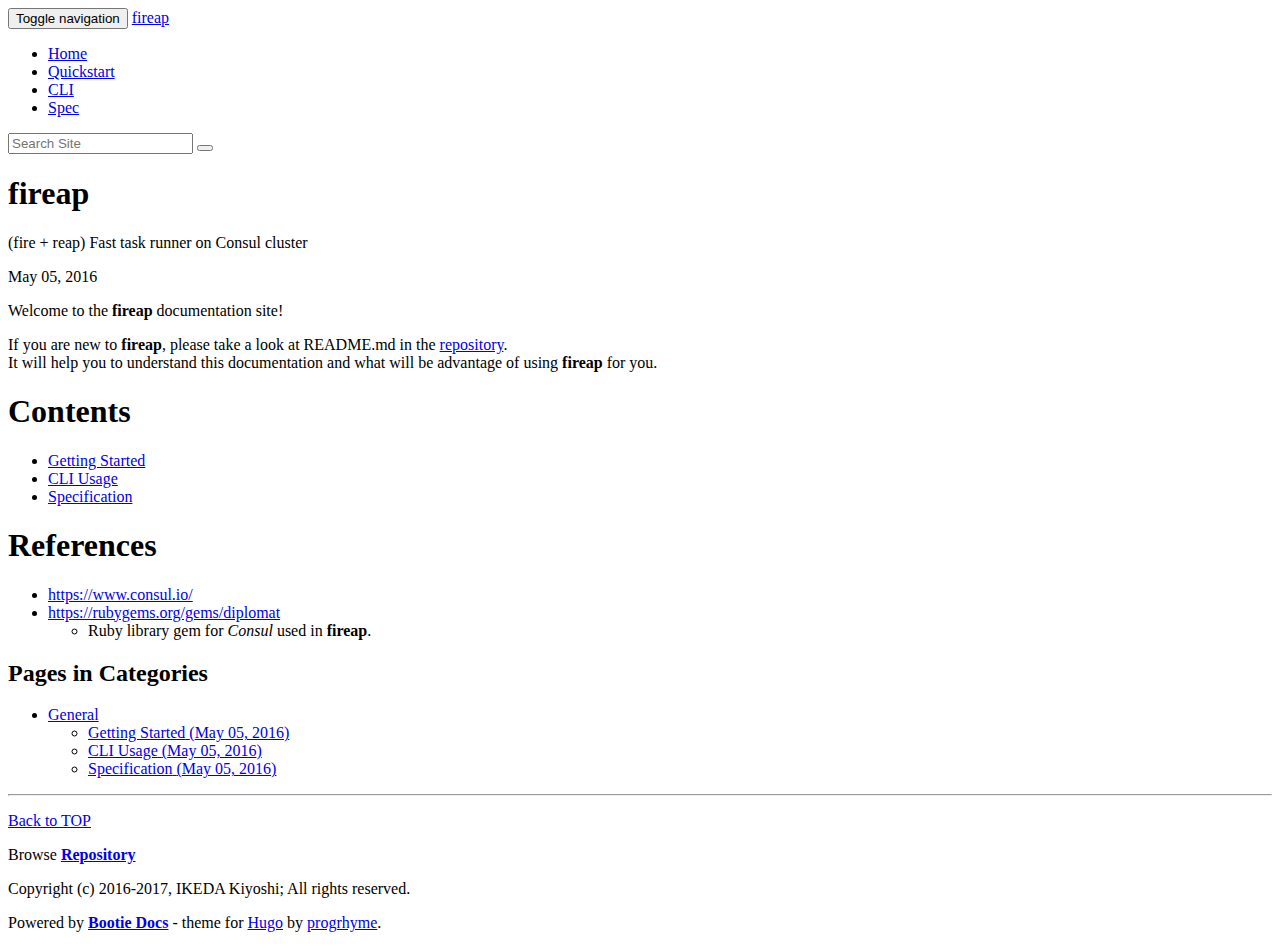
<file: index.html>
<!DOCTYPE html>

<html lang="en">
	<head>
	<meta name="generator" content="Hugo 0.54.0" />
		<meta charset="utf-8">
		<meta name="viewport" content="width=device-width, initial-scale=1">
		<link rel="alternate" href="/index.xml" type="application/rss+xml" title="fireap">
		<link rel="icon" href="https://progrhy.me/fireap-doc/favicon.ico">
		<title>fireap</title>
		
		<link rel="stylesheet" href="https://progrhy.me/fireap-doc/css/highlight/atelier-forest-dark.css">
		<link rel="stylesheet" href="https://progrhy.me/fireap-doc/css/bootstrap.min.css">
		<link rel="stylesheet" href="https://progrhy.me/fireap-doc/css/bootstrap-theme.min.css">
		<link rel="stylesheet" href="https://progrhy.me/fireap-doc/css/theme.css">
		<link rel="stylesheet" href="https://progrhy.me/fireap-doc/css/bootie-docs.css">
		<link rel="stylesheet" href="https://progrhy.me/fireap-doc/css/site.css">
	</head>

<body role="document">

	
	<nav class="navbar navbar-inverse navbar-fixed-top">
		<div class="container">
			<div class="navbar-header">
				<button type="button" class="navbar-toggle collapsed" data-toggle="collapse" data-target="#navbar" aria-expanded="false" aria-controls="navbar">
					<span class="sr-only">Toggle navigation</span>
					<span class="icon-bar"></span>
					<span class="icon-bar"></span>
					<span class="icon-bar"></span>
				</button>
				<a class="navbar-brand" href="https://progrhy.me/fireap-doc/">fireap</a>
			</div>
			<div id="navbar" class="navbar-collapse collapse">
				<ul class="nav navbar-nav">
					<li class="active"><a href="https://progrhy.me/fireap-doc/">Home</a></li>
			
			
				
					<li ><a href="/fireap-doc/getting-started/">Quickstart</a></li>
				
					<li ><a href="/fireap-doc/cli-usage/">CLI</a></li>
				
					<li ><a href="/fireap-doc/specification/">Spec</a></li>
				
			
				
				</ul>
				
				<form class="navbar-form navbar-left" role="search" action="https://www.google.co.jp/search" method="get">
					<div class="input-group doc-search-form">
						<input type="hidden" name="as_sitesearch" value="progrhyme.github.io/fireap-doc">
						<input type="text" name="as_q" class="search-query doc-search-input-text" placeholder="Search Site">
						<span class="input-group-addon input-group-btn doc-search-input-btn">
							<button class="btn" type="submit"><span class="glyphicon glyphicon-search"></span></button>
						</span>
					</div>
				</form>
				
			</div>
		</div>
	</nav>

<div class="container">


<main role="main">

<div class="row">
	
	<div class="jumbotron">
		<h1>fireap</h1>
		<p>(fire &#43; reap) Fast task runner on Consul cluster</p>
	</div>
</div>


	<div class="row doc-main">
		<p class="doc-entry-meta"><time datetime="2016-05-05">May 05, 2016</time></p>
		

<p>Welcome to the <strong>fireap</strong> documentation site!</p>

<p>If you are new to <strong>fireap</strong>, please take a look at README.md in the <a href="https://github.com/progrhyme/fireap/">repository</a>.<br />
It will help you to understand this documentation and what will be advantage
of using <strong>fireap</strong> for you.</p>

<h1 id="contents">Contents</h1>

<ul>
<li><a href="getting-started">Getting Started</a></li>
<li><a href="cli-usage">CLI Usage</a></li>
<li><a href="specification">Specification</a></li>
</ul>

<h1 id="references">References</h1>

<ul>
<li><a href="https://www.consul.io/">https://www.consul.io/</a></li>
<li><a href="https://rubygems.org/gems/diplomat">https://rubygems.org/gems/diplomat</a>

<ul>
<li>Ruby library gem for <em>Consul</em> used in <strong>fireap</strong>.</li>
</ul></li>
</ul>

	</div>


<div class="row doc-category">
	<h2>Pages in Categories</h2>
	<div>
		<ul class="doc-list-category">
		
			<li>
				<a href="https://progrhy.me/fireap-doc/categories/general">
					<span class="doc-list-category">General</span>
				</a>
				<ul>
					<li><a href="/fireap-doc/getting-started/">
						<span>Getting Started</span>
						<span class="doc-entry-meta">(<time datetime="2016-05-05">May 05, 2016</time>)
					</span>
				</a></li>
				
					<li><a href="/fireap-doc/cli-usage/">
						<span>CLI Usage</span>
						<span class="doc-entry-meta">(<time datetime="2016-05-05">May 05, 2016</time>)
					</span>
				</a></li>
				
					<li><a href="/fireap-doc/specification/">
						<span>Specification</span>
						<span class="doc-entry-meta">(<time datetime="2016-05-05">May 05, 2016</time>)
					</span>
				</a></li>
				
				</ul>
			</li>
		
		</ul>
	</div>
</div>




</main>


<hr />

<div class="row">
	<div class="col-sm-8">
		<p class="doc-footer-em"><a href="#" onclick="resetSidebarPos()">Back to TOP</a></p>
	</div>
</div>

</div> 

<footer class="doc-footer">
	<p class="doc-footer-em">Browse <strong><a href="https://github.com/progrhyme/fireap/">Repository</a></strong></p>
	<p>Copyright (c) 2016-2017, IKEDA Kiyoshi; All rights reserved.</p>
	<p>Powered by <strong><a href="https://github.com/progrhyme/hugo-theme-bootie-docs">Bootie Docs</a></strong> - theme for <a href="http://gohugo.io/">Hugo</a> by <a href="https://github.com/progrhyme/">progrhyme</a>.</p>
</footer>



<script src="https://progrhy.me/fireap-doc/js/jquery.min.js"></script>
<script src="https://progrhy.me/fireap-doc/js/bootstrap.min.js"></script>

<script src="https://progrhy.me/fireap-doc/js/highlight.pack.js"></script>
<script>hljs.initHighlightingOnLoad();</script>
<script src="https://progrhy.me/fireap-doc/js/ie10-viewport-bug-workaround.js"></script>
<script src="https://progrhy.me/fireap-doc/js/bootie-docs.js"></script>

</body>
</html>
</file>
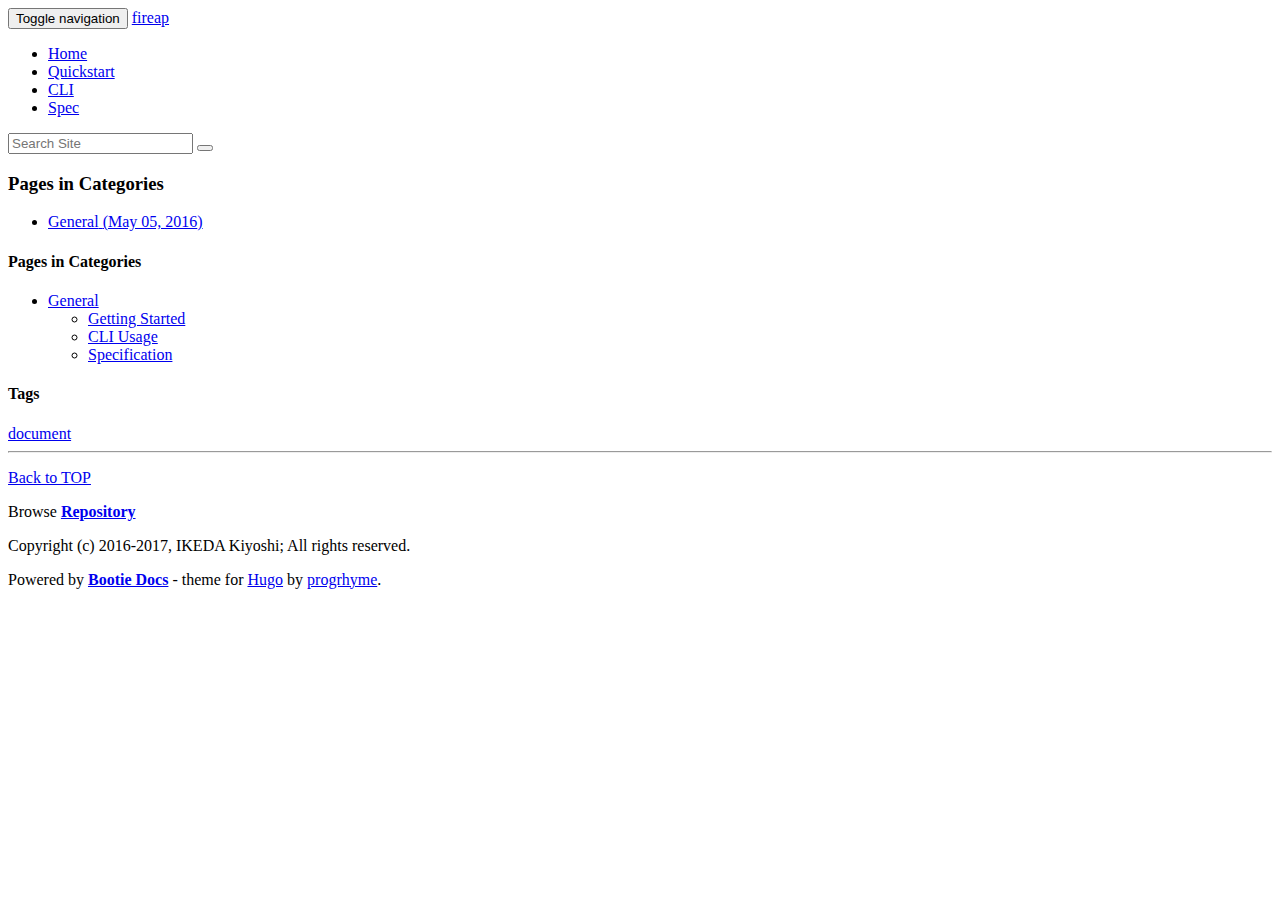
<file: categories/index.html>
<!DOCTYPE html>

<html lang="en">
	<head>
		<meta charset="utf-8">
		<meta name="viewport" content="width=device-width, initial-scale=1">
		<link rel="alternate" href="/index.xml" type="application/rss+xml" title="fireap">
		<link rel="icon" href="https://progrhy.me/fireap-doc/favicon.ico">
		<title>Categories - fireap</title>
		
		<link rel="stylesheet" href="https://progrhy.me/fireap-doc/css/highlight/atelier-forest-dark.css">
		<link rel="stylesheet" href="https://progrhy.me/fireap-doc/css/bootstrap.min.css">
		<link rel="stylesheet" href="https://progrhy.me/fireap-doc/css/bootstrap-theme.min.css">
		<link rel="stylesheet" href="https://progrhy.me/fireap-doc/css/theme.css">
		<link rel="stylesheet" href="https://progrhy.me/fireap-doc/css/bootie-docs.css">
		<link rel="stylesheet" href="https://progrhy.me/fireap-doc/css/site.css">
	</head>

<body role="document">

	
	<nav class="navbar navbar-inverse navbar-fixed-top">
		<div class="container">
			<div class="navbar-header">
				<button type="button" class="navbar-toggle collapsed" data-toggle="collapse" data-target="#navbar" aria-expanded="false" aria-controls="navbar">
					<span class="sr-only">Toggle navigation</span>
					<span class="icon-bar"></span>
					<span class="icon-bar"></span>
					<span class="icon-bar"></span>
				</button>
				<a class="navbar-brand" href="https://progrhy.me/fireap-doc/">fireap</a>
			</div>
			<div id="navbar" class="navbar-collapse collapse">
				<ul class="nav navbar-nav">
					<li ><a href="https://progrhy.me/fireap-doc/">Home</a></li>
			
			
				
					<li ><a href="/fireap-doc/getting-started/">Quickstart</a></li>
				
					<li ><a href="/fireap-doc/cli-usage/">CLI</a></li>
				
					<li ><a href="/fireap-doc/specification/">Spec</a></li>
				
			
				
				</ul>
				
				<form class="navbar-form navbar-left" role="search" action="https://www.google.co.jp/search" method="get">
					<div class="input-group doc-search-form">
						<input type="hidden" name="as_sitesearch" value="progrhyme.github.io/fireap-doc">
						<input type="text" name="as_q" class="search-query doc-search-input-text" placeholder="Search Site">
						<span class="input-group-addon input-group-btn doc-search-input-btn">
							<button class="btn" type="submit"><span class="glyphicon glyphicon-search"></span></button>
						</span>
					</div>
				</form>
				
			</div>
		</div>
	</nav>

<div class="container">


<div class="row">
	<div class="col-sm-8 doc-main">
		<main role="main">
			<div class="doc-list-header">
				<h3>Pages in Categories</h3>
			</div>
			<div class="doc-list-entry">
			<ul>
	
				<li><a class="doc-entry" href="/fireap-doc/categories/general/">
					<span class="doc-entry-title">General</span>
					<span class="doc-entry-meta in-list">
						(<time datetime="2016-05-05">May 05, 2016</time>)
					</span>
				</a></li>
	
			</ul>
			</div>
		</main>
	</div> 

	
<div class="col-sm-3 col-sm-offset-1 doc-sidebar">
	<div class="sidebar-module">
		<h4 class="sidebar-heading">Pages in Categories</h4>
		<ul class="sidebar-category-list">
		
			<li>
				<a href="https://progrhy.me/fireap-doc/categories/general">
					<span class="doc-list-category">General</span>
				</a>
				<ul>
					<li><a href="/fireap-doc/getting-started/">Getting Started</a></li>
				
					<li><a href="/fireap-doc/cli-usage/">CLI Usage</a></li>
				
					<li><a href="/fireap-doc/specification/">Specification</a></li>
				
				</ul>
			</li>
		
		</ul>
	</div>
	<div class="sidebar-module">
		<h4 class="sidebar-heading">Tags</h4>
		<div class="tag-box">
		
			<a class="tag-item" href="https://progrhy.me/fireap-doc/tags/document">document</a>
		
		</div>
	</div>
</div>

</div> 


<hr />

<div class="row">
	<div class="col-sm-8">
		<p class="doc-footer-em"><a href="#" onclick="resetSidebarPos()">Back to TOP</a></p>
	</div>
</div>

</div> 

<footer class="doc-footer">
	<p class="doc-footer-em">Browse <strong><a href="https://github.com/progrhyme/fireap/">Repository</a></strong></p>
	<p>Copyright (c) 2016-2017, IKEDA Kiyoshi; All rights reserved.</p>
	<p>Powered by <strong><a href="https://github.com/progrhyme/hugo-theme-bootie-docs">Bootie Docs</a></strong> - theme for <a href="http://gohugo.io/">Hugo</a> by <a href="https://github.com/progrhyme/">progrhyme</a>.</p>
</footer>



<script src="https://progrhy.me/fireap-doc/js/jquery.min.js"></script>
<script src="https://progrhy.me/fireap-doc/js/bootstrap.min.js"></script>

<script src="https://progrhy.me/fireap-doc/js/highlight.pack.js"></script>
<script>hljs.initHighlightingOnLoad();</script>
<script src="https://progrhy.me/fireap-doc/js/ie10-viewport-bug-workaround.js"></script>
<script src="https://progrhy.me/fireap-doc/js/bootie-docs.js"></script>

</body>
</html>
</file>
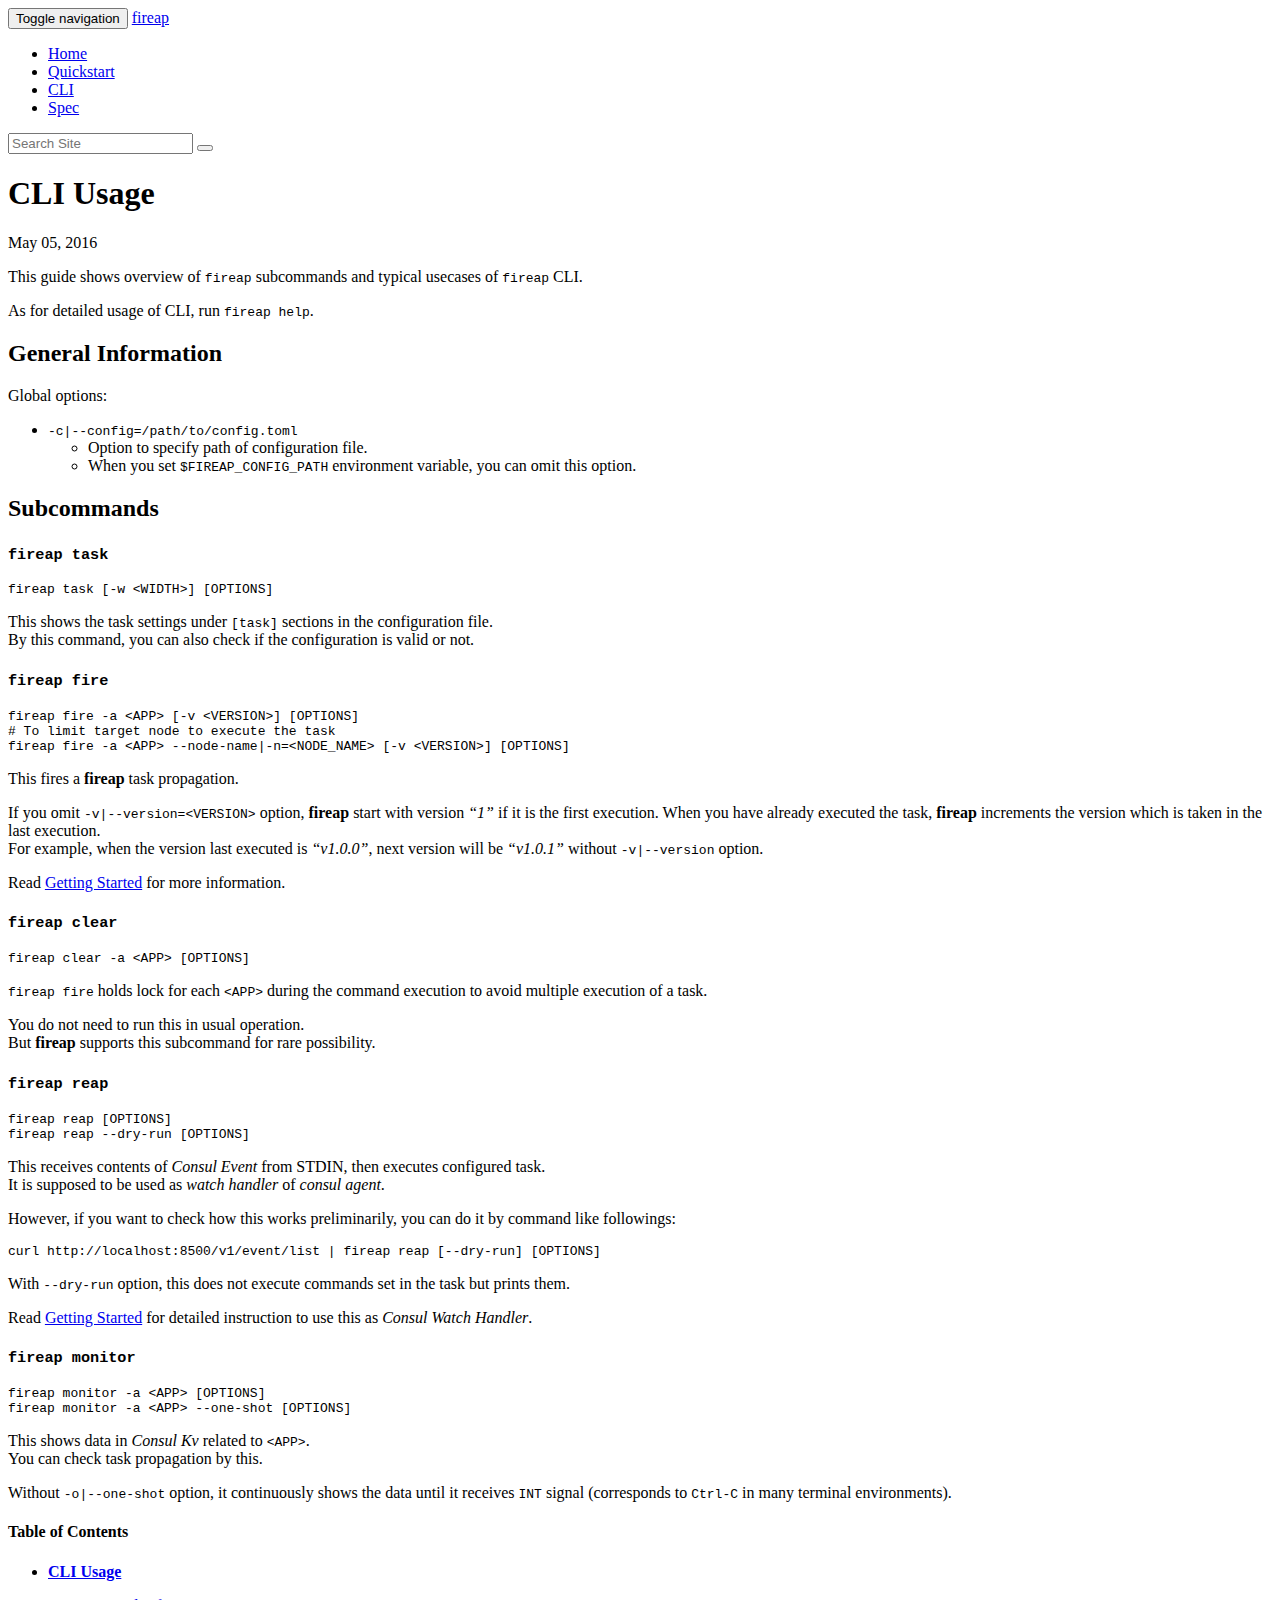
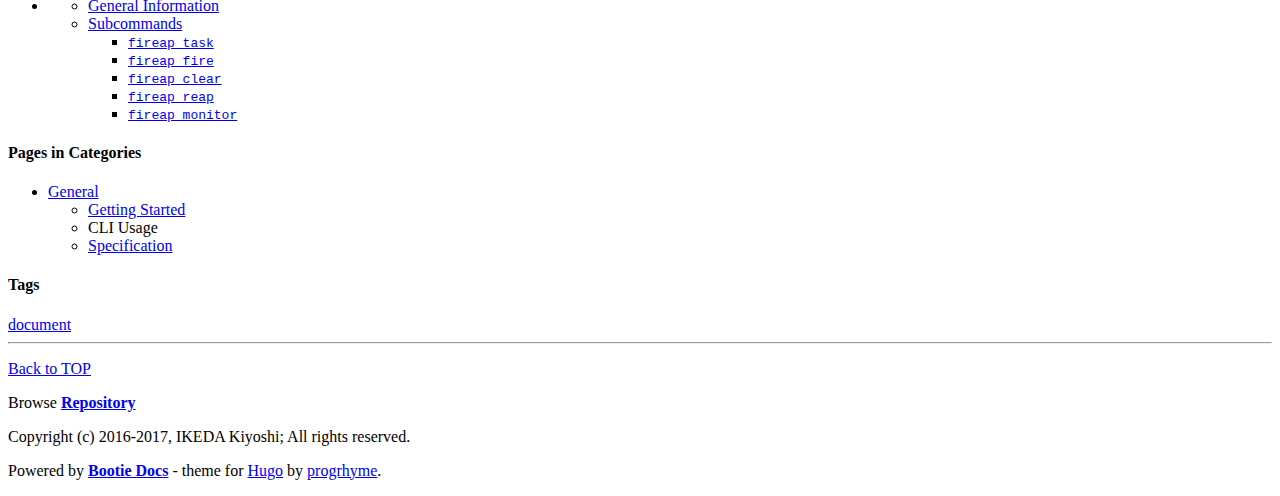
<file: cli-usage/index.html>
<!DOCTYPE html>

<html lang="en">
	<head>
		<meta charset="utf-8">
		<meta name="viewport" content="width=device-width, initial-scale=1">
		<link rel="alternate" href="/index.xml" type="application/rss+xml" title="fireap">
		<link rel="icon" href="https://progrhy.me/fireap-doc/favicon.ico">
		<title>CLI Usage - fireap</title>
		
		<link rel="stylesheet" href="https://progrhy.me/fireap-doc/css/highlight/atelier-forest-dark.css">
		<link rel="stylesheet" href="https://progrhy.me/fireap-doc/css/bootstrap.min.css">
		<link rel="stylesheet" href="https://progrhy.me/fireap-doc/css/bootstrap-theme.min.css">
		<link rel="stylesheet" href="https://progrhy.me/fireap-doc/css/theme.css">
		<link rel="stylesheet" href="https://progrhy.me/fireap-doc/css/bootie-docs.css">
		<link rel="stylesheet" href="https://progrhy.me/fireap-doc/css/site.css">
	</head>

<body role="document">

	
	<nav class="navbar navbar-inverse navbar-fixed-top">
		<div class="container">
			<div class="navbar-header">
				<button type="button" class="navbar-toggle collapsed" data-toggle="collapse" data-target="#navbar" aria-expanded="false" aria-controls="navbar">
					<span class="sr-only">Toggle navigation</span>
					<span class="icon-bar"></span>
					<span class="icon-bar"></span>
					<span class="icon-bar"></span>
				</button>
				<a class="navbar-brand" href="https://progrhy.me/fireap-doc/">fireap</a>
			</div>
			<div id="navbar" class="navbar-collapse collapse">
				<ul class="nav navbar-nav">
					<li ><a href="https://progrhy.me/fireap-doc/">Home</a></li>
			
			
				
					<li ><a href="/fireap-doc/getting-started/">Quickstart</a></li>
				
					<li class="active"><a href="/fireap-doc/cli-usage/">CLI</a></li>
				
					<li ><a href="/fireap-doc/specification/">Spec</a></li>
				
			
				
				</ul>
				
				<form class="navbar-form navbar-left" role="search" action="https://www.google.co.jp/search" method="get">
					<div class="input-group doc-search-form">
						<input type="hidden" name="as_sitesearch" value="progrhyme.github.io/fireap-doc">
						<input type="text" name="as_q" class="search-query doc-search-input-text" placeholder="Search Site">
						<span class="input-group-addon input-group-btn doc-search-input-btn">
							<button class="btn" type="submit"><span class="glyphicon glyphicon-search"></span></button>
						</span>
					</div>
				</form>
				
			</div>
		</div>
	</nav>

<div class="container">


<div class="row">
	<div class="col-sm-8 doc-main">
		<main role="main">
			<article>
				<a id="title"></a>
				<h1 class="doc-entry-title">CLI Usage</h1>
				<div class="doc-entry-meta">
					<span><time datetime="2016-05-05">May 05, 2016</time></span>
				</div>
				<section>
					

<p>This guide shows overview of <code>fireap</code> subcommands and typical usecases of
<code>fireap</code> CLI.</p>

<p>As for detailed usage of CLI, run <code>fireap help</code>.</p>

<h2 id="general-information">General Information</h2>

<p>Global options:</p>

<ul>
<li><code>-c|--config=/path/to/config.toml</code>

<ul>
<li>Option to specify path of configuration file.</li>
<li>When you set <code>$FIREAP_CONFIG_PATH</code> environment variable, you can omit this
option.</li>
</ul></li>
</ul>

<h2 id="subcommands">Subcommands</h2>

<h3 id="fireap-task"><code>fireap task</code></h3>

<pre><code class="language-bash">fireap task [-w &lt;WIDTH&gt;] [OPTIONS]
</code></pre>

<p>This shows the task settings under <code>[task]</code> sections in the configuration file.<br />
By this command, you can also check if the configuration is valid or not.</p>

<h3 id="fireap-fire"><code>fireap fire</code></h3>

<pre><code class="language-bash">fireap fire -a &lt;APP&gt; [-v &lt;VERSION&gt;] [OPTIONS]
# To limit target node to execute the task
fireap fire -a &lt;APP&gt; --node-name|-n=&lt;NODE_NAME&gt; [-v &lt;VERSION&gt;] [OPTIONS]
</code></pre>

<p>This fires a <strong>fireap</strong> task propagation.</p>

<p>If you omit <code>-v|--version=&lt;VERSION&gt;</code> option, <strong>fireap</strong> start with version <em>&ldquo;1&rdquo;</em>
if it is the first execution.
When you have already executed the task, <strong>fireap</strong> increments the version
which is taken in the last execution.<br />
For example, when the version last executed is <em>&ldquo;v1.0.0&rdquo;</em>, next version will be
<em>&ldquo;v1.0.1&rdquo;</em> without <code>-v|--version</code> option.</p>

<p>Read <a href="../getting-started">Getting Started</a> for more information.</p>

<h3 id="fireap-clear"><code>fireap clear</code></h3>

<pre><code class="language-bash">fireap clear -a &lt;APP&gt; [OPTIONS]
</code></pre>

<p><code>fireap fire</code> holds lock for each <code>&lt;APP&gt;</code> during the command execution to avoid
multiple execution of a task.</p>

<p>You do not need to run this in usual operation.<br />
But <strong>fireap</strong> supports this subcommand for rare possibility.</p>

<h3 id="fireap-reap"><code>fireap reap</code></h3>

<pre><code class="language-bash">fireap reap [OPTIONS]
fireap reap --dry-run [OPTIONS]
</code></pre>

<p>This receives contents of <em>Consul Event</em> from STDIN, then executes configured
task.<br />
It is supposed to be used as <em>watch handler</em> of <em>consul agent</em>.</p>

<p>However, if you want to check how this works preliminarily, you can do it by
command like followings:</p>

<pre><code class="language-bash">curl http://localhost:8500/v1/event/list | fireap reap [--dry-run] [OPTIONS]
</code></pre>

<p>With <code>--dry-run</code> option, this does not execute commands set in the task but
prints them.</p>

<p>Read <a href="../getting-started">Getting Started</a> for detailed instruction to use this
as <em>Consul Watch Handler</em>.</p>

<h3 id="fireap-monitor"><code>fireap monitor</code></h3>

<pre><code class="language-bash">fireap monitor -a &lt;APP&gt; [OPTIONS]
fireap monitor -a &lt;APP&gt; --one-shot [OPTIONS]
</code></pre>

<p>This shows data in <em>Consul Kv</em> related to <code>&lt;APP&gt;</code>.<br />
You can check task propagation by this.</p>

<p>Without <code>-o|--one-shot</code> option, it continuously shows the data until it
receives <code>INT</code> signal (corresponds to <code>Ctrl-C</code> in many terminal
environments).</p>

				</section>
			</article>
		</main>
	</div> 

	

<div class="col-sm-3 col-sm-offset-1 doc-sidebar">
	<div id="sidebar">
	<div class="sidebar-module">
		<div class="sidebar-toc">
			<h4 class="sidebar-heading">Table of Contents</h4>
			<ul>
				<li><strong><a href="#title">CLI Usage</a></strong></li>
			</ul>
			<nav id="TableOfContents">
<ul>
<li>
<ul>
<li><a href="#general-information">General Information</a></li>
<li><a href="#subcommands">Subcommands</a>
<ul>
<li><a href="#fireap-task"><code>fireap task</code></a></li>
<li><a href="#fireap-fire"><code>fireap fire</code></a></li>
<li><a href="#fireap-clear"><code>fireap clear</code></a></li>
<li><a href="#fireap-reap"><code>fireap reap</code></a></li>
<li><a href="#fireap-monitor"><code>fireap monitor</code></a></li>
</ul></li>
</ul></li>
</ul>
</nav>
		</div>
	</div>
	<div class="sidebar-module">
		<h4 class="sidebar-heading">Pages in Categories</h4>
		<ul class="sidebar-category-list">
		
			<li>
				<a href="https://progrhy.me/fireap-doc/categories/general">
					<span class="doc-list-category">General</span>
				</a>
				<ul>
					<li><a href="/fireap-doc/getting-started/">Getting Started</a>
					</li>
				
					<li>
						<span class="active">CLI Usage</span>
						</li>
				
					<li><a href="/fireap-doc/specification/">Specification</a>
					</li>
				
				</ul>
			</li>
		
		</ul>
	</div>
	<div class="sidebar-module">
		<h4 class="sidebar-heading">Tags</h4>
		<div class="tag-box">
		
			<a class="tag-item" href="https://progrhy.me/fireap-doc/tags/document">document</a>
		
		</div>
	</div>
	</div>
</div>

</div> 


<hr />

<div class="row">
	<div class="col-sm-8">
		<p class="doc-footer-em"><a href="#" onclick="resetSidebarPos()">Back to TOP</a></p>
	</div>
</div>

</div> 

<footer class="doc-footer">
	<p class="doc-footer-em">Browse <strong><a href="https://github.com/progrhyme/fireap/">Repository</a></strong></p>
	<p>Copyright (c) 2016-2017, IKEDA Kiyoshi; All rights reserved.</p>
	<p>Powered by <strong><a href="https://github.com/progrhyme/hugo-theme-bootie-docs">Bootie Docs</a></strong> - theme for <a href="http://gohugo.io/">Hugo</a> by <a href="https://github.com/progrhyme/">progrhyme</a>.</p>
</footer>



<script src="https://progrhy.me/fireap-doc/js/jquery.min.js"></script>
<script src="https://progrhy.me/fireap-doc/js/bootstrap.min.js"></script>

<script src="https://progrhy.me/fireap-doc/js/highlight.pack.js"></script>
<script>hljs.initHighlightingOnLoad();</script>
<script src="https://progrhy.me/fireap-doc/js/ie10-viewport-bug-workaround.js"></script>
<script src="https://progrhy.me/fireap-doc/js/bootie-docs.js"></script>

</body>
</html>
</file>
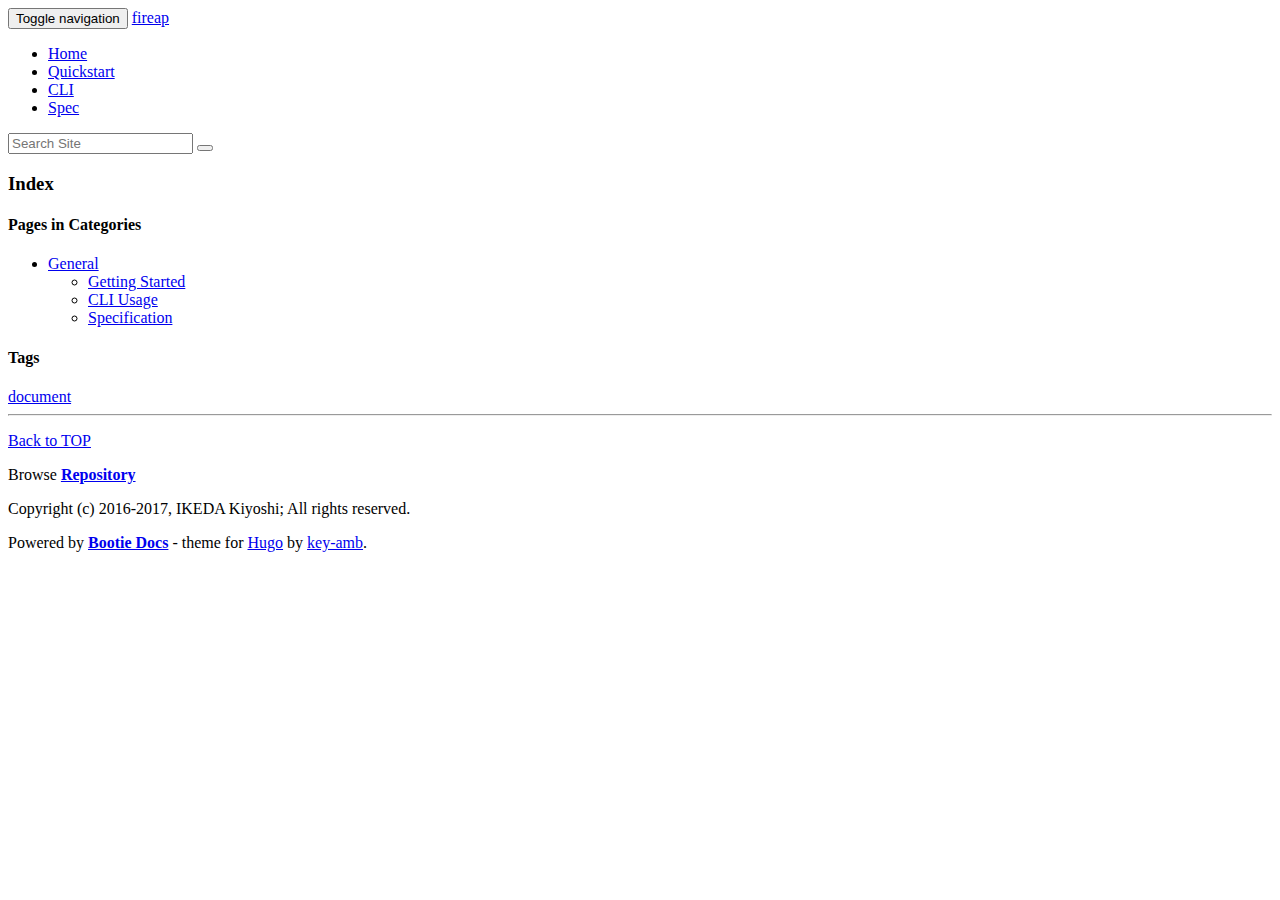
<file: index/index.html>
<!DOCTYPE html>

<html lang="en">
	<head>
		<meta charset="utf-8">
		<meta name="viewport" content="width=device-width, initial-scale=1">
		<link rel="alternate" href="/index.xml" type="application/rss+xml" title="fireap">
		<link rel="icon" href="https://progrhyme.github.io/fireap-doc/favicon.ico">
		<title>Indexes - fireap</title>
		
		<link rel="stylesheet" href="https://progrhyme.github.io/fireap-doc/css/highlight/atelier-forest-dark.css">
		<link rel="stylesheet" href="https://progrhyme.github.io/fireap-doc/css/bootstrap.min.css">
		<link rel="stylesheet" href="https://progrhyme.github.io/fireap-doc/css/bootstrap-theme.min.css">
		<link rel="stylesheet" href="https://progrhyme.github.io/fireap-doc/css/theme.css">
		<link rel="stylesheet" href="https://progrhyme.github.io/fireap-doc/css/bootie-docs.css">
		<link rel="stylesheet" href="https://progrhyme.github.io/fireap-doc/css/site.css">
	</head>

<body role="document">

	
	<nav class="navbar navbar-inverse navbar-fixed-top">
		<div class="container">
			<div class="navbar-header">
				<button type="button" class="navbar-toggle collapsed" data-toggle="collapse" data-target="#navbar" aria-expanded="false" aria-controls="navbar">
					<span class="sr-only">Toggle navigation</span>
					<span class="icon-bar"></span>
					<span class="icon-bar"></span>
					<span class="icon-bar"></span>
				</button>
				<a class="navbar-brand" href="https://progrhyme.github.io/fireap-doc/">fireap</a>
			</div>
			<div id="navbar" class="navbar-collapse collapse">
				<ul class="nav navbar-nav">
					<li ><a href="https://progrhyme.github.io/fireap-doc/">Home</a></li>
			
			
				
					<li ><a href="/fireap-doc/getting-started/">Quickstart</a></li>
				
					<li ><a href="/fireap-doc/cli-usage/">CLI</a></li>
				
					<li ><a href="/fireap-doc/specification/">Spec</a></li>
				
			
				
				</ul>
				
				<form class="navbar-form navbar-left" role="search" action="https://www.google.co.jp/search" method="get">
					<div class="input-group doc-search-form">
						<input type="hidden" name="as_sitesearch" value="progrhyme.github.io/fireap-doc">
						<input type="text" name="as_q" class="search-query doc-search-input-text" placeholder="Search Site">
						<span class="input-group-addon input-group-btn doc-search-input-btn">
							<button class="btn" type="submit"><span class="glyphicon glyphicon-search"></span></button>
						</span>
					</div>
				</form>
				
			</div>
		</div>
	</nav>

<div class="container">


<div class="row">
	<div class="col-sm-8 doc-main">
	<main role="main">
		<div class="doc-list-header">
			<h3>Index</h3>
		</div>

		<div class="doc-list-entry">
		<ul>
		
			
				
			
			
				
				
			
			
				
			
		
		</ul>
		</div>

	</main>
	</div> 

	
<div class="col-sm-3 col-sm-offset-1 doc-sidebar">
	<div class="sidebar-module">
		<h4 class="sidebar-heading">Pages in Categories</h4>
		<ul class="sidebar-category-list">
		
			<li>
				<a href="https://progrhyme.github.io/fireap-doc/categories/general">
					<span class="doc-list-category">General</span>
				</a>
				<ul>
					<li><a href="/fireap-doc/getting-started/">Getting Started</a></li>
				
					<li><a href="/fireap-doc/cli-usage/">CLI Usage</a></li>
				
					<li><a href="/fireap-doc/specification/">Specification</a></li>
				
				</ul>
			</li>
		
		</ul>
	</div>
	<div class="sidebar-module">
		<h4 class="sidebar-heading">Tags</h4>
		<div class="tag-box">
		
			<a class="tag-item" href="https://progrhyme.github.io/fireap-doc/tags/document">document</a>
		
		</div>
	</div>
</div>
</div> 


<hr />

<div class="row">
	<div class="col-sm-8">
		<p class="doc-footer-em"><a href="#" onclick="resetSidebarPos()">Back to TOP</a></p>
	</div>
</div>

</div> 

<footer class="doc-footer">
	<p class="doc-footer-em">Browse <strong><a href="https://github.com/progrhyme/fireap/">Repository</a></strong></p>
	<p>Copyright (c) 2016-2017, IKEDA Kiyoshi; All rights reserved.</p>
	<p>Powered by <strong><a href="https://github.com/key-amb/hugo-theme-bootie-docs">Bootie Docs</a></strong> - theme for <a href="http://gohugo.io/">Hugo</a> by <a href="https://github.com/key-amb/">key-amb</a>.</p>
</footer>



<script src="https://progrhyme.github.io/fireap-doc/js/jquery.min.js"></script>
<script src="https://progrhyme.github.io/fireap-doc/js/bootstrap.min.js"></script>

<script src="https://progrhyme.github.io/fireap-doc/js/highlight.pack.js"></script>
<script>hljs.initHighlightingOnLoad();</script>
<script src="https://progrhyme.github.io/fireap-doc/js/ie10-viewport-bug-workaround.js"></script>
<script src="https://progrhyme.github.io/fireap-doc/js/bootie-docs.js"></script>

</body>
</html>
</file>
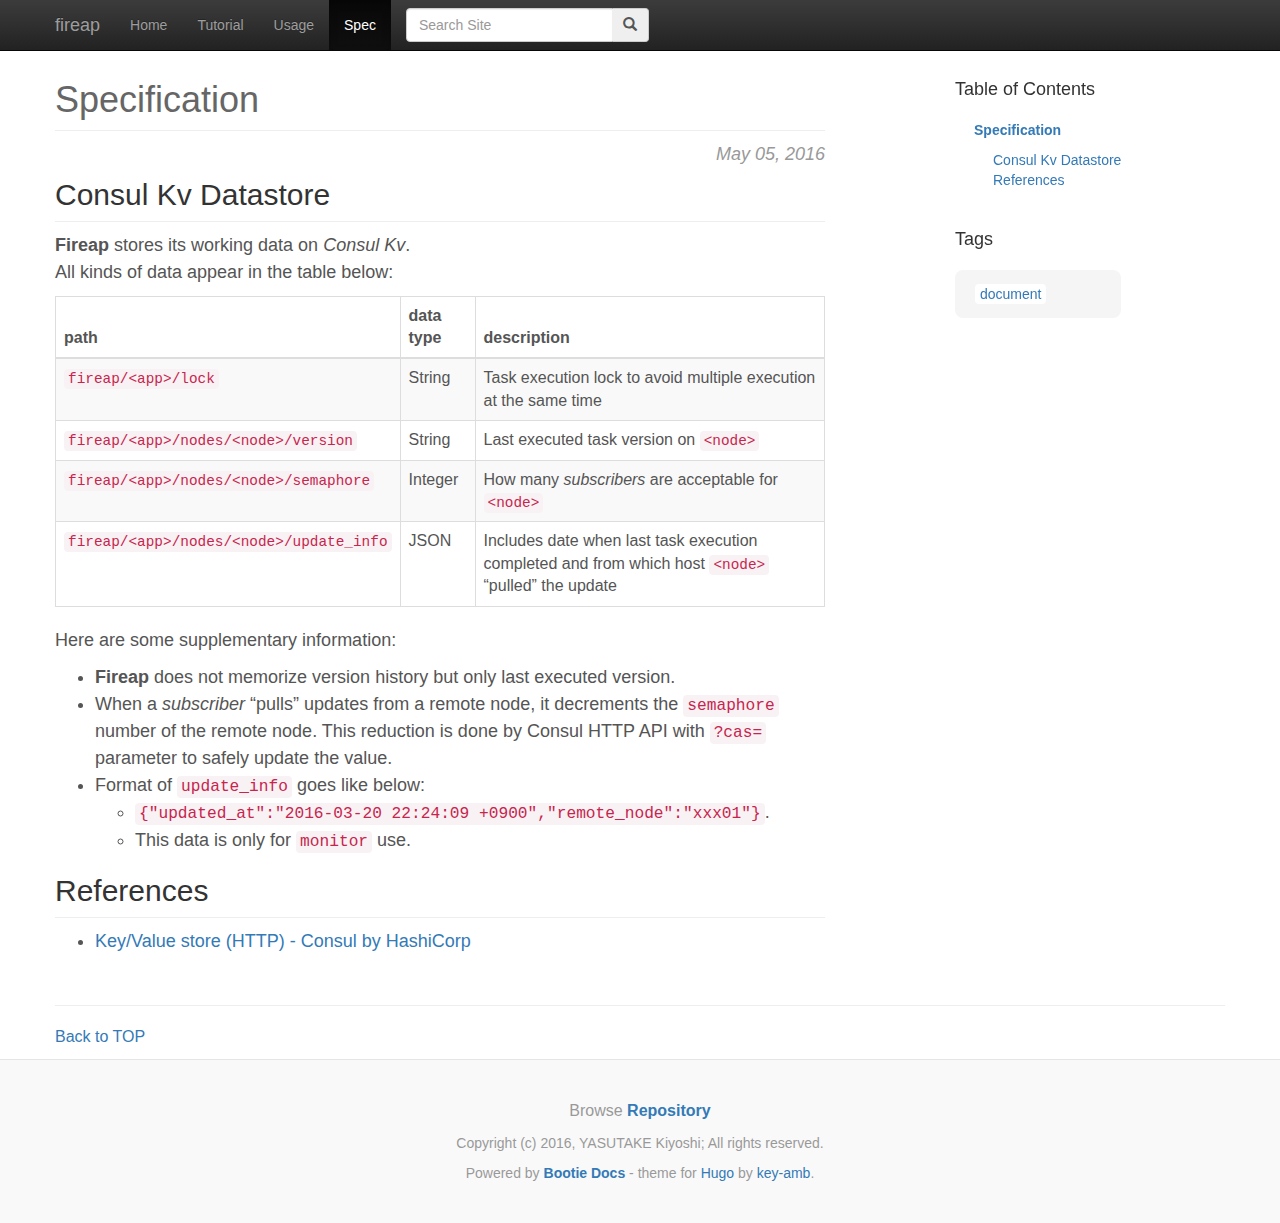
<file: spec/index.html>
<!DOCTYPE html>


<html lang="en">
	<head>
		<meta charset="utf-8">
		<meta name="viewport" content="width=device-width, initial-scale=1">
		<link rel="alternate" href="/index.xml" type="application/rss+xml" title="fireap">
		<link rel="icon" href="http://key-amb.github.io/fireap-doc/favicon.ico">
		<title>Specification - fireap</title>
		
		<link rel="stylesheet" href="http://key-amb.github.io/fireap-doc/css/highlight/atelier-forest-dark.css">
		<link rel="stylesheet" href="http://key-amb.github.io/fireap-doc/css/bootstrap.min.css">
		<link rel="stylesheet" href="http://key-amb.github.io/fireap-doc/css/bootstrap-theme.min.css">
		<link rel="stylesheet" href="http://key-amb.github.io/fireap-doc/css/theme.css">
		<link rel="stylesheet" href="http://key-amb.github.io/fireap-doc/css/bootie-docs.css">
	</head>

<body role="document">

	
	<nav class="navbar navbar-inverse navbar-fixed-top">
		<div class="container">
			<div class="navbar-header">
				<button type="button" class="navbar-toggle collapsed" data-toggle="collapse" data-target="#navbar" aria-expanded="false" aria-controls="navbar">
					<span class="sr-only">Toggle navigation</span>
					<span class="icon-bar"></span>
					<span class="icon-bar"></span>
					<span class="icon-bar"></span>
				</button>
				<a class="navbar-brand" href="http://key-amb.github.io/fireap-doc/">fireap</a>
			</div>
			<div id="navbar" class="navbar-collapse collapse">
				<ul class="nav navbar-nav">
					<li ><a href="http://key-amb.github.io/fireap-doc/">Home</a></li>
			
				
				
					
					<li ><a href="http://key-amb.github.io/fireap-doc/tutorial">Tutorial</a></li>
				
					
					<li ><a href="http://key-amb.github.io/fireap-doc/usage">Usage</a></li>
				
					
					<li class="active"><a href="http://key-amb.github.io/fireap-doc/spec">Spec</a></li>
				
			
				
				</ul>
				
				<form class="navbar-form navbar-left" role="search" action="https://www.google.co.jp/search" method="get">
					<div class="input-group doc-search-form">
						<input type="hidden" name="as_sitesearch" value="key-amb.github.io/fireap-doc">
						<input type="text" name="as_q" class="search-query doc-search-input-text" placeholder="Search Site">
						<span class="input-group-addon input-group-btn doc-search-input-btn">
							<button class="btn" type="submit"><span class="glyphicon glyphicon-search"></span></button>
						</span>
					</div>
				</form>
				
			</div>
		</div>
	</nav>

<div class="container">


<div class="row">
	<div class="col-sm-8 doc-main">
		<main role="main">
			<article>
				<a id="title"></a>
				<h1 class="doc-entry-title">Specification</h1>
				<div class="doc-entry-meta">
					<span><time datetime="2016-05-05">May 05, 2016</time></span>
				</div>
				<section>
					

<h2 id="consul-kv-datastore:958e7270f96f5407d7d980f500805b1b">Consul Kv Datastore</h2>

<p><strong>Fireap</strong> stores its working data on <em>Consul Kv</em>.<br />
All kinds of data appear in the table below:</p>

<table>
<thead>
<tr>
<th align="left">path</th>
<th>data type</th>
<th align="left">description</th>
</tr>
</thead>

<tbody>
<tr>
<td align="left"><code>fireap/&lt;app&gt;/lock</code></td>
<td>String</td>
<td align="left">Task execution lock to avoid multiple execution at the same time</td>
</tr>

<tr>
<td align="left"><code>fireap/&lt;app&gt;/nodes/&lt;node&gt;/version</code></td>
<td>String</td>
<td align="left">Last executed task version on <code>&lt;node&gt;</code></td>
</tr>

<tr>
<td align="left"><code>fireap/&lt;app&gt;/nodes/&lt;node&gt;/semaphore</code></td>
<td>Integer</td>
<td align="left">How many <em>subscribers</em> are acceptable for <code>&lt;node&gt;</code></td>
</tr>

<tr>
<td align="left"><code>fireap/&lt;app&gt;/nodes/&lt;node&gt;/update_info</code></td>
<td>JSON</td>
<td align="left">Includes date when last task execution completed and from which host <code>&lt;node&gt;</code> &ldquo;pulled&rdquo; the update</td>
</tr>
</tbody>
</table>

<p>Here are some supplementary information:</p>

<ul>
<li><strong>Fireap</strong> does not memorize version history but only last executed version.</li>
<li>When a <em>subscriber</em> &ldquo;pulls&rdquo; updates from a remote node, it decrements the
<code>semaphore</code> number of the remote node. This reduction is done by Consul HTTP API
with <code>?cas=</code> parameter to safely update the value.</li>
<li>Format of <code>update_info</code> goes like below:

<ul>
<li><code>{&quot;updated_at&quot;:&quot;2016-03-20 22:24:09 +0900&quot;,&quot;remote_node&quot;:&quot;xxx01&quot;}</code>.</li>
<li>This data is only for <code>monitor</code> use.</li>
</ul></li>
</ul>

<h2 id="references:958e7270f96f5407d7d980f500805b1b">References</h2>

<ul>
<li><a href="https://www.consul.io/docs/agent/http/kv.html">Key/Value store (HTTP) - Consul by HashiCorp</a></li>
</ul>

				</section>
			</article>
		</main>
	</div> 

	
<div class="col-sm-3 col-sm-offset-1 doc-sidebar">
	<div id="sidebar">
	<div class="sidebar-module">
		<div class="sidebar-toc">
			<h4>Table of Contents</h4>
			<ul>
				<li><strong><a href="#title">Specification</a></strong></li>
			</ul>
			<nav id="TableOfContents">
<ul>
<li>
<ul>
<li><a href="#consul-kv-datastore:958e7270f96f5407d7d980f500805b1b">Consul Kv Datastore</a></li>
<li><a href="#references:958e7270f96f5407d7d980f500805b1b">References</a></li>
</ul></li>
</ul>
</nav>
		</div>
	</div>
	<div class="sidebar-module">
		<h4>Tags</h4>
		<div class="tag-box">
		
			<a class="tag-item" href="http://key-amb.github.io/fireap-doc/tags/document">document</a>
		
		</div>
	</div>
	</div>
</div>

</div> 


<hr />

<div class="row">
	<div class="col-sm-8">
		<p class="doc-footer-em"><a href="#" onclick="resetSidebarPos()">Back to TOP</a></p>
	</div>
</div>

</div> 

<footer class="doc-footer">
	<p class="doc-footer-em">Browse <strong><a href="https://github.com/key-amb/fireap/">Repository</a></strong></p>
	<p>Copyright (c) 2016, YASUTAKE Kiyoshi; All rights reserved.</p>
	<p>Powered by <strong><a href="https://github.com/key-amb/hugo-theme-bootie-docs">Bootie Docs</a></strong> - theme for <a href="http://gohugo.io/">Hugo</a> by <a href="https://github.com/key-amb/">key-amb</a>.</p>
</footer>



<script src="http://key-amb.github.io/fireap-doc/js/jquery.min.js"></script>
<script src="http://key-amb.github.io/fireap-doc/js/bootstrap.min.js"></script>

<script src="http://key-amb.github.io/fireap-doc/js/highlight.pack.js"></script>
<script>hljs.initHighlightingOnLoad();</script>
<script src="http://key-amb.github.io/fireap-doc/js/ie10-viewport-bug-workaround.js"></script>
<script src="http://key-amb.github.io/fireap-doc/js/bootie-docs.js"></script>

</body>
</html>
</file>
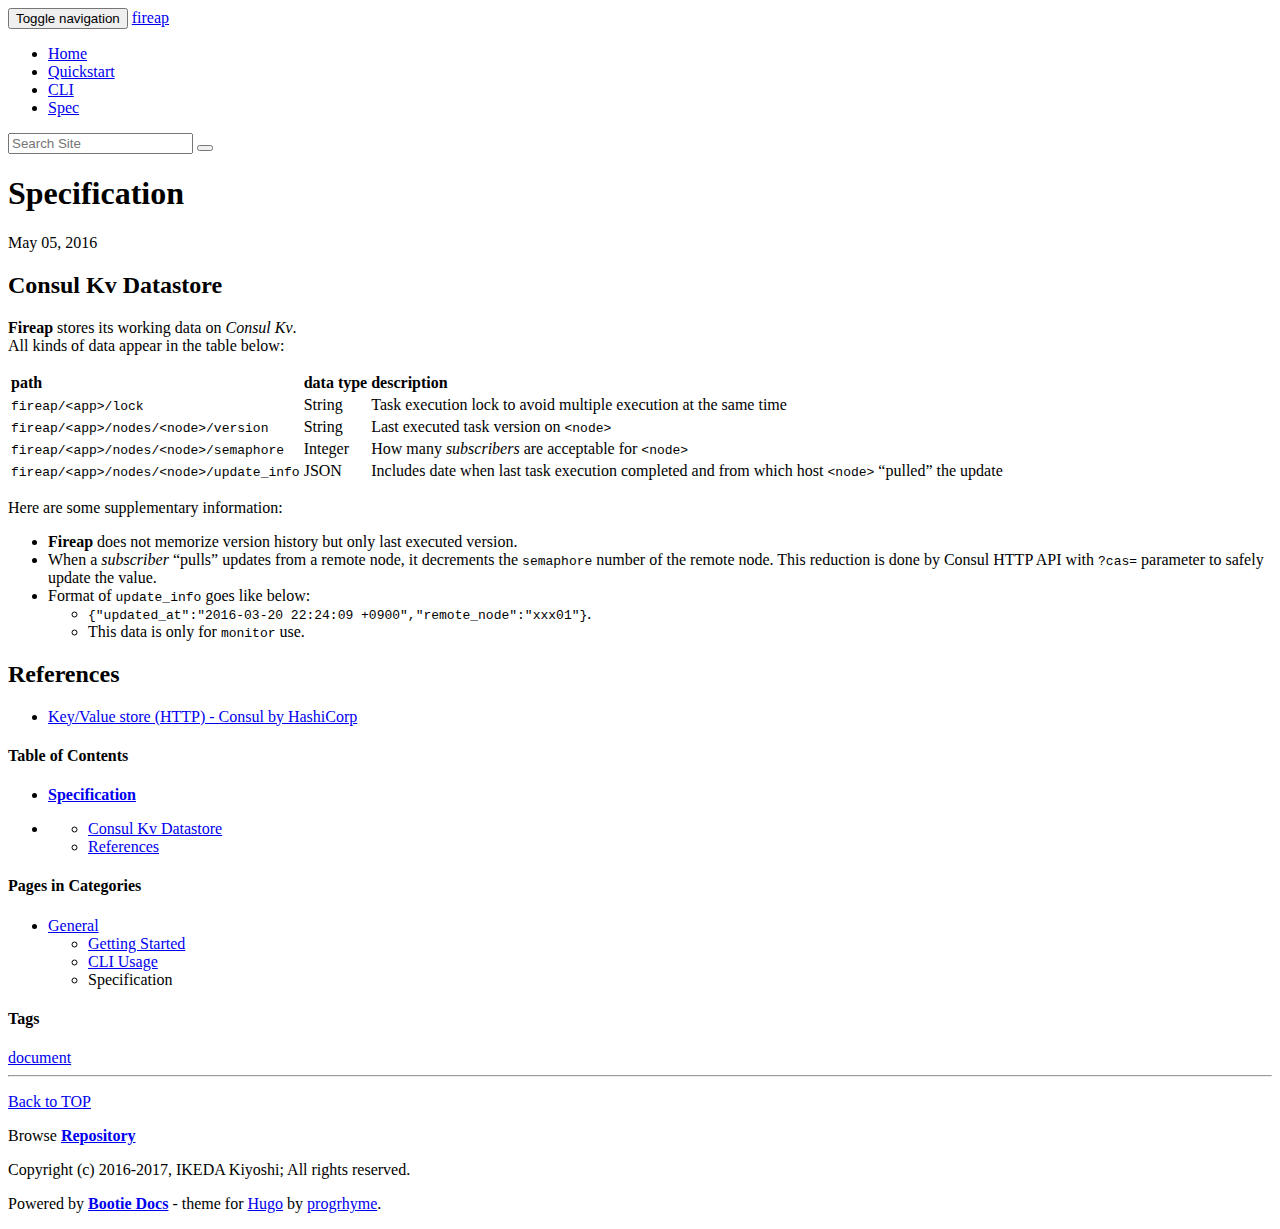
<file: specification/index.html>
<!DOCTYPE html>

<html lang="en">
	<head>
		<meta charset="utf-8">
		<meta name="viewport" content="width=device-width, initial-scale=1">
		<link rel="alternate" href="/index.xml" type="application/rss+xml" title="fireap">
		<link rel="icon" href="https://progrhy.me/fireap-doc/favicon.ico">
		<title>Specification - fireap</title>
		
		<link rel="stylesheet" href="https://progrhy.me/fireap-doc/css/highlight/atelier-forest-dark.css">
		<link rel="stylesheet" href="https://progrhy.me/fireap-doc/css/bootstrap.min.css">
		<link rel="stylesheet" href="https://progrhy.me/fireap-doc/css/bootstrap-theme.min.css">
		<link rel="stylesheet" href="https://progrhy.me/fireap-doc/css/theme.css">
		<link rel="stylesheet" href="https://progrhy.me/fireap-doc/css/bootie-docs.css">
		<link rel="stylesheet" href="https://progrhy.me/fireap-doc/css/site.css">
	</head>

<body role="document">

	
	<nav class="navbar navbar-inverse navbar-fixed-top">
		<div class="container">
			<div class="navbar-header">
				<button type="button" class="navbar-toggle collapsed" data-toggle="collapse" data-target="#navbar" aria-expanded="false" aria-controls="navbar">
					<span class="sr-only">Toggle navigation</span>
					<span class="icon-bar"></span>
					<span class="icon-bar"></span>
					<span class="icon-bar"></span>
				</button>
				<a class="navbar-brand" href="https://progrhy.me/fireap-doc/">fireap</a>
			</div>
			<div id="navbar" class="navbar-collapse collapse">
				<ul class="nav navbar-nav">
					<li ><a href="https://progrhy.me/fireap-doc/">Home</a></li>
			
			
				
					<li ><a href="/fireap-doc/getting-started/">Quickstart</a></li>
				
					<li ><a href="/fireap-doc/cli-usage/">CLI</a></li>
				
					<li class="active"><a href="/fireap-doc/specification/">Spec</a></li>
				
			
				
				</ul>
				
				<form class="navbar-form navbar-left" role="search" action="https://www.google.co.jp/search" method="get">
					<div class="input-group doc-search-form">
						<input type="hidden" name="as_sitesearch" value="progrhyme.github.io/fireap-doc">
						<input type="text" name="as_q" class="search-query doc-search-input-text" placeholder="Search Site">
						<span class="input-group-addon input-group-btn doc-search-input-btn">
							<button class="btn" type="submit"><span class="glyphicon glyphicon-search"></span></button>
						</span>
					</div>
				</form>
				
			</div>
		</div>
	</nav>

<div class="container">


<div class="row">
	<div class="col-sm-8 doc-main">
		<main role="main">
			<article>
				<a id="title"></a>
				<h1 class="doc-entry-title">Specification</h1>
				<div class="doc-entry-meta">
					<span><time datetime="2016-05-05">May 05, 2016</time></span>
				</div>
				<section>
					

<h2 id="consul-kv-datastore">Consul Kv Datastore</h2>

<p><strong>Fireap</strong> stores its working data on <em>Consul Kv</em>.<br />
All kinds of data appear in the table below:</p>

<table>
<thead>
<tr>
<th align="left">path</th>
<th>data type</th>
<th align="left">description</th>
</tr>
</thead>

<tbody>
<tr>
<td align="left"><code>fireap/&lt;app&gt;/lock</code></td>
<td>String</td>
<td align="left">Task execution lock to avoid multiple execution at the same time</td>
</tr>

<tr>
<td align="left"><code>fireap/&lt;app&gt;/nodes/&lt;node&gt;/version</code></td>
<td>String</td>
<td align="left">Last executed task version on <code>&lt;node&gt;</code></td>
</tr>

<tr>
<td align="left"><code>fireap/&lt;app&gt;/nodes/&lt;node&gt;/semaphore</code></td>
<td>Integer</td>
<td align="left">How many <em>subscribers</em> are acceptable for <code>&lt;node&gt;</code></td>
</tr>

<tr>
<td align="left"><code>fireap/&lt;app&gt;/nodes/&lt;node&gt;/update_info</code></td>
<td>JSON</td>
<td align="left">Includes date when last task execution completed and from which host <code>&lt;node&gt;</code> &ldquo;pulled&rdquo; the update</td>
</tr>
</tbody>
</table>

<p>Here are some supplementary information:</p>

<ul>
<li><strong>Fireap</strong> does not memorize version history but only last executed version.</li>
<li>When a <em>subscriber</em> &ldquo;pulls&rdquo; updates from a remote node, it decrements the
<code>semaphore</code> number of the remote node. This reduction is done by Consul HTTP API
with <code>?cas=</code> parameter to safely update the value.</li>
<li>Format of <code>update_info</code> goes like below:

<ul>
<li><code>{&quot;updated_at&quot;:&quot;2016-03-20 22:24:09 +0900&quot;,&quot;remote_node&quot;:&quot;xxx01&quot;}</code>.</li>
<li>This data is only for <code>monitor</code> use.</li>
</ul></li>
</ul>

<h2 id="references">References</h2>

<ul>
<li><a href="https://www.consul.io/docs/agent/http/kv.html">Key/Value store (HTTP) - Consul by HashiCorp</a></li>
</ul>

				</section>
			</article>
		</main>
	</div> 

	

<div class="col-sm-3 col-sm-offset-1 doc-sidebar">
	<div id="sidebar">
	<div class="sidebar-module">
		<div class="sidebar-toc">
			<h4 class="sidebar-heading">Table of Contents</h4>
			<ul>
				<li><strong><a href="#title">Specification</a></strong></li>
			</ul>
			<nav id="TableOfContents">
<ul>
<li>
<ul>
<li><a href="#consul-kv-datastore">Consul Kv Datastore</a></li>
<li><a href="#references">References</a></li>
</ul></li>
</ul>
</nav>
		</div>
	</div>
	<div class="sidebar-module">
		<h4 class="sidebar-heading">Pages in Categories</h4>
		<ul class="sidebar-category-list">
		
			<li>
				<a href="https://progrhy.me/fireap-doc/categories/general">
					<span class="doc-list-category">General</span>
				</a>
				<ul>
					<li><a href="/fireap-doc/getting-started/">Getting Started</a>
					</li>
				
					<li><a href="/fireap-doc/cli-usage/">CLI Usage</a>
					</li>
				
					<li>
						<span class="active">Specification</span>
						</li>
				
				</ul>
			</li>
		
		</ul>
	</div>
	<div class="sidebar-module">
		<h4 class="sidebar-heading">Tags</h4>
		<div class="tag-box">
		
			<a class="tag-item" href="https://progrhy.me/fireap-doc/tags/document">document</a>
		
		</div>
	</div>
	</div>
</div>

</div> 


<hr />

<div class="row">
	<div class="col-sm-8">
		<p class="doc-footer-em"><a href="#" onclick="resetSidebarPos()">Back to TOP</a></p>
	</div>
</div>

</div> 

<footer class="doc-footer">
	<p class="doc-footer-em">Browse <strong><a href="https://github.com/progrhyme/fireap/">Repository</a></strong></p>
	<p>Copyright (c) 2016-2017, IKEDA Kiyoshi; All rights reserved.</p>
	<p>Powered by <strong><a href="https://github.com/progrhyme/hugo-theme-bootie-docs">Bootie Docs</a></strong> - theme for <a href="http://gohugo.io/">Hugo</a> by <a href="https://github.com/progrhyme/">progrhyme</a>.</p>
</footer>



<script src="https://progrhy.me/fireap-doc/js/jquery.min.js"></script>
<script src="https://progrhy.me/fireap-doc/js/bootstrap.min.js"></script>

<script src="https://progrhy.me/fireap-doc/js/highlight.pack.js"></script>
<script>hljs.initHighlightingOnLoad();</script>
<script src="https://progrhy.me/fireap-doc/js/ie10-viewport-bug-workaround.js"></script>
<script src="https://progrhy.me/fireap-doc/js/bootie-docs.js"></script>

</body>
</html>
</file>
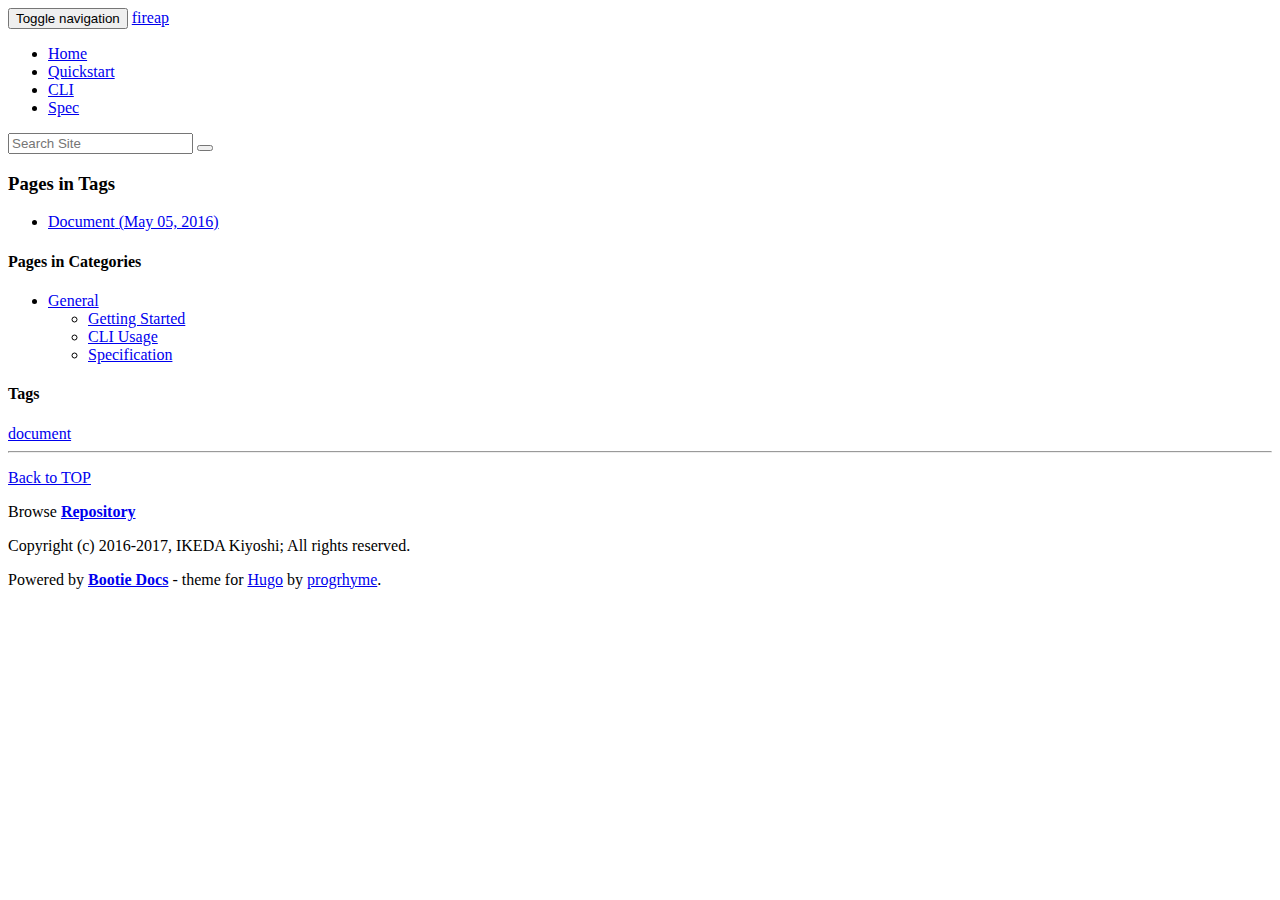
<file: tags/index.html>
<!DOCTYPE html>

<html lang="en">
	<head>
		<meta charset="utf-8">
		<meta name="viewport" content="width=device-width, initial-scale=1">
		<link rel="alternate" href="/index.xml" type="application/rss+xml" title="fireap">
		<link rel="icon" href="https://progrhy.me/fireap-doc/favicon.ico">
		<title>Tags - fireap</title>
		
		<link rel="stylesheet" href="https://progrhy.me/fireap-doc/css/highlight/atelier-forest-dark.css">
		<link rel="stylesheet" href="https://progrhy.me/fireap-doc/css/bootstrap.min.css">
		<link rel="stylesheet" href="https://progrhy.me/fireap-doc/css/bootstrap-theme.min.css">
		<link rel="stylesheet" href="https://progrhy.me/fireap-doc/css/theme.css">
		<link rel="stylesheet" href="https://progrhy.me/fireap-doc/css/bootie-docs.css">
		<link rel="stylesheet" href="https://progrhy.me/fireap-doc/css/site.css">
	</head>

<body role="document">

	
	<nav class="navbar navbar-inverse navbar-fixed-top">
		<div class="container">
			<div class="navbar-header">
				<button type="button" class="navbar-toggle collapsed" data-toggle="collapse" data-target="#navbar" aria-expanded="false" aria-controls="navbar">
					<span class="sr-only">Toggle navigation</span>
					<span class="icon-bar"></span>
					<span class="icon-bar"></span>
					<span class="icon-bar"></span>
				</button>
				<a class="navbar-brand" href="https://progrhy.me/fireap-doc/">fireap</a>
			</div>
			<div id="navbar" class="navbar-collapse collapse">
				<ul class="nav navbar-nav">
					<li ><a href="https://progrhy.me/fireap-doc/">Home</a></li>
			
			
				
					<li ><a href="/fireap-doc/getting-started/">Quickstart</a></li>
				
					<li ><a href="/fireap-doc/cli-usage/">CLI</a></li>
				
					<li ><a href="/fireap-doc/specification/">Spec</a></li>
				
			
				
				</ul>
				
				<form class="navbar-form navbar-left" role="search" action="https://www.google.co.jp/search" method="get">
					<div class="input-group doc-search-form">
						<input type="hidden" name="as_sitesearch" value="progrhyme.github.io/fireap-doc">
						<input type="text" name="as_q" class="search-query doc-search-input-text" placeholder="Search Site">
						<span class="input-group-addon input-group-btn doc-search-input-btn">
							<button class="btn" type="submit"><span class="glyphicon glyphicon-search"></span></button>
						</span>
					</div>
				</form>
				
			</div>
		</div>
	</nav>

<div class="container">


<div class="row">
	<div class="col-sm-8 doc-main">
		<main role="main">
			<div class="doc-list-header">
				<h3>Pages in Tags</h3>
			</div>
			<div class="doc-list-entry">
			<ul>
	
				<li><a class="doc-entry" href="/fireap-doc/tags/document/">
					<span class="doc-entry-title">Document</span>
					<span class="doc-entry-meta in-list">
						(<time datetime="2016-05-05">May 05, 2016</time>)
					</span>
				</a></li>
	
			</ul>
			</div>
		</main>
	</div> 

	
<div class="col-sm-3 col-sm-offset-1 doc-sidebar">
	<div class="sidebar-module">
		<h4 class="sidebar-heading">Pages in Categories</h4>
		<ul class="sidebar-category-list">
		
			<li>
				<a href="https://progrhy.me/fireap-doc/categories/general">
					<span class="doc-list-category">General</span>
				</a>
				<ul>
					<li><a href="/fireap-doc/getting-started/">Getting Started</a></li>
				
					<li><a href="/fireap-doc/cli-usage/">CLI Usage</a></li>
				
					<li><a href="/fireap-doc/specification/">Specification</a></li>
				
				</ul>
			</li>
		
		</ul>
	</div>
	<div class="sidebar-module">
		<h4 class="sidebar-heading">Tags</h4>
		<div class="tag-box">
		
			<a class="tag-item" href="https://progrhy.me/fireap-doc/tags/document">document</a>
		
		</div>
	</div>
</div>

</div> 


<hr />

<div class="row">
	<div class="col-sm-8">
		<p class="doc-footer-em"><a href="#" onclick="resetSidebarPos()">Back to TOP</a></p>
	</div>
</div>

</div> 

<footer class="doc-footer">
	<p class="doc-footer-em">Browse <strong><a href="https://github.com/progrhyme/fireap/">Repository</a></strong></p>
	<p>Copyright (c) 2016-2017, IKEDA Kiyoshi; All rights reserved.</p>
	<p>Powered by <strong><a href="https://github.com/progrhyme/hugo-theme-bootie-docs">Bootie Docs</a></strong> - theme for <a href="http://gohugo.io/">Hugo</a> by <a href="https://github.com/progrhyme/">progrhyme</a>.</p>
</footer>



<script src="https://progrhy.me/fireap-doc/js/jquery.min.js"></script>
<script src="https://progrhy.me/fireap-doc/js/bootstrap.min.js"></script>

<script src="https://progrhy.me/fireap-doc/js/highlight.pack.js"></script>
<script>hljs.initHighlightingOnLoad();</script>
<script src="https://progrhy.me/fireap-doc/js/ie10-viewport-bug-workaround.js"></script>
<script src="https://progrhy.me/fireap-doc/js/bootie-docs.js"></script>

</body>
</html>
</file>
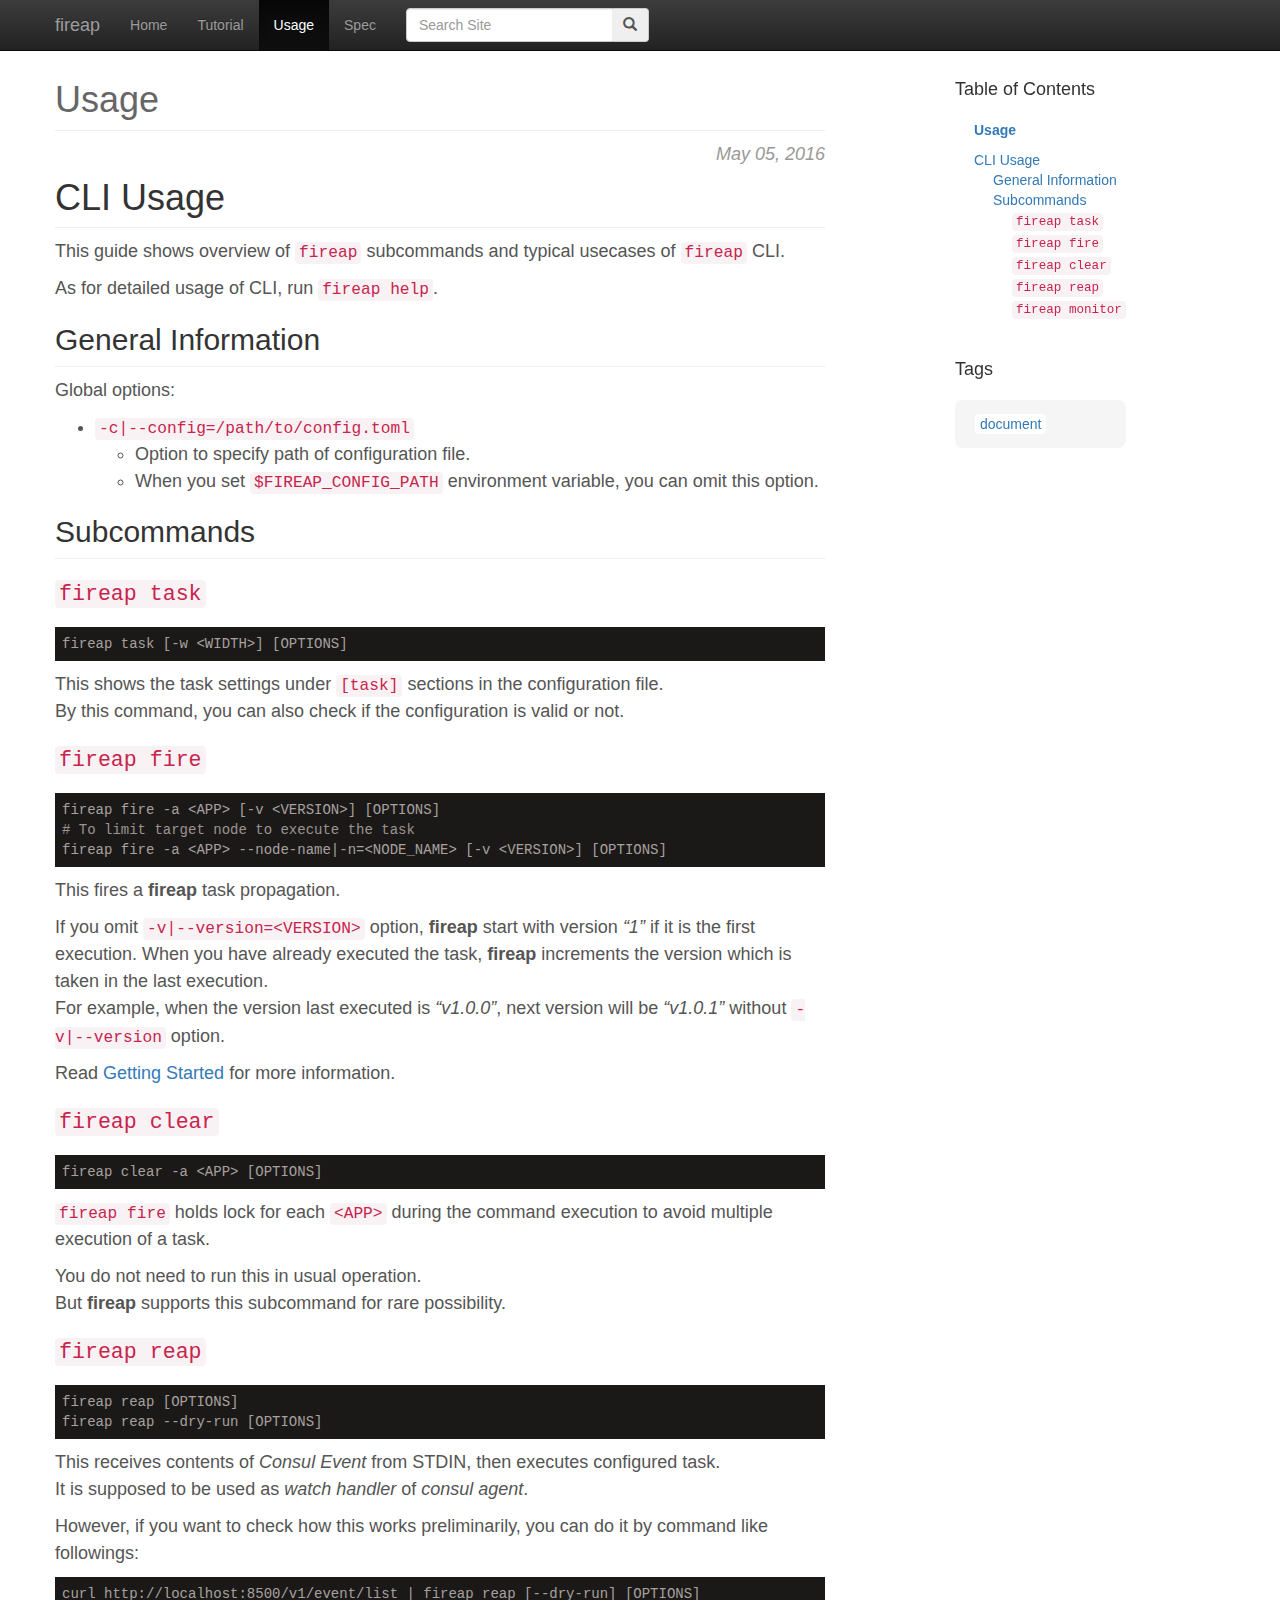
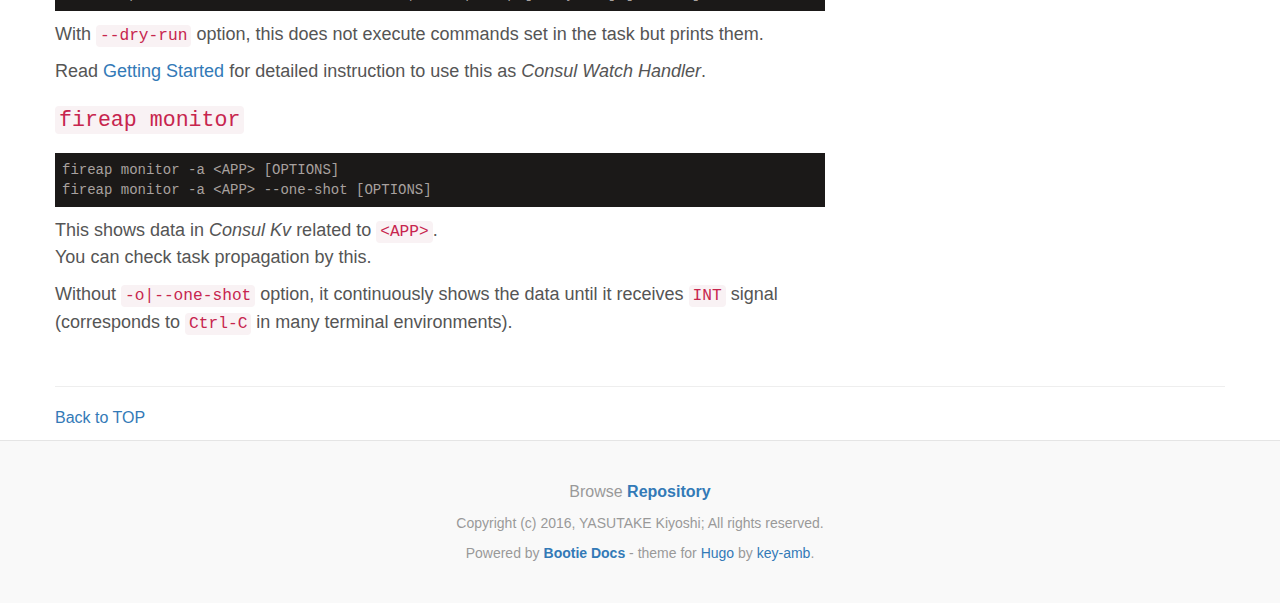
<file: usage/index.html>
<!DOCTYPE html>


<html lang="en">
	<head>
		<meta charset="utf-8">
		<meta name="viewport" content="width=device-width, initial-scale=1">
		<link rel="alternate" href="/index.xml" type="application/rss+xml" title="fireap">
		<link rel="icon" href="http://key-amb.github.io/fireap-doc/favicon.ico">
		<title>Usage - fireap</title>
		
		<link rel="stylesheet" href="http://key-amb.github.io/fireap-doc/css/highlight/atelier-forest-dark.css">
		<link rel="stylesheet" href="http://key-amb.github.io/fireap-doc/css/bootstrap.min.css">
		<link rel="stylesheet" href="http://key-amb.github.io/fireap-doc/css/bootstrap-theme.min.css">
		<link rel="stylesheet" href="http://key-amb.github.io/fireap-doc/css/theme.css">
		<link rel="stylesheet" href="http://key-amb.github.io/fireap-doc/css/bootie-docs.css">
	</head>

<body role="document">

	
	<nav class="navbar navbar-inverse navbar-fixed-top">
		<div class="container">
			<div class="navbar-header">
				<button type="button" class="navbar-toggle collapsed" data-toggle="collapse" data-target="#navbar" aria-expanded="false" aria-controls="navbar">
					<span class="sr-only">Toggle navigation</span>
					<span class="icon-bar"></span>
					<span class="icon-bar"></span>
					<span class="icon-bar"></span>
				</button>
				<a class="navbar-brand" href="http://key-amb.github.io/fireap-doc/">fireap</a>
			</div>
			<div id="navbar" class="navbar-collapse collapse">
				<ul class="nav navbar-nav">
					<li ><a href="http://key-amb.github.io/fireap-doc/">Home</a></li>
			
				
				
					
					<li ><a href="http://key-amb.github.io/fireap-doc/tutorial">Tutorial</a></li>
				
					
					<li class="active"><a href="http://key-amb.github.io/fireap-doc/usage">Usage</a></li>
				
					
					<li ><a href="http://key-amb.github.io/fireap-doc/spec">Spec</a></li>
				
			
				
				</ul>
				
				<form class="navbar-form navbar-left" role="search" action="https://www.google.co.jp/search" method="get">
					<div class="input-group doc-search-form">
						<input type="hidden" name="as_sitesearch" value="key-amb.github.io/fireap-doc">
						<input type="text" name="as_q" class="search-query doc-search-input-text" placeholder="Search Site">
						<span class="input-group-addon input-group-btn doc-search-input-btn">
							<button class="btn" type="submit"><span class="glyphicon glyphicon-search"></span></button>
						</span>
					</div>
				</form>
				
			</div>
		</div>
	</nav>

<div class="container">


<div class="row">
	<div class="col-sm-8 doc-main">
		<main role="main">
			<article>
				<a id="title"></a>
				<h1 class="doc-entry-title">Usage</h1>
				<div class="doc-entry-meta">
					<span><time datetime="2016-05-05">May 05, 2016</time></span>
				</div>
				<section>
					

<h1 id="cli-usage:dc32fe45042973266ca60588597e0b66">CLI Usage</h1>

<p>This guide shows overview of <code>fireap</code> subcommands and typical usecases of
<code>fireap</code> CLI.</p>

<p>As for detailed usage of CLI, run <code>fireap help</code>.</p>

<h2 id="general-information:dc32fe45042973266ca60588597e0b66">General Information</h2>

<p>Global options:</p>

<ul>
<li><code>-c|--config=/path/to/config.toml</code>

<ul>
<li>Option to specify path of configuration file.</li>
<li>When you set <code>$FIREAP_CONFIG_PATH</code> environment variable, you can omit this
option.</li>
</ul></li>
</ul>

<h2 id="subcommands:dc32fe45042973266ca60588597e0b66">Subcommands</h2>

<h3 id="fireap-task:dc32fe45042973266ca60588597e0b66"><code>fireap task</code></h3>

<pre><code class="language-bash">fireap task [-w &lt;WIDTH&gt;] [OPTIONS]
</code></pre>

<p>This shows the task settings under <code>[task]</code> sections in the configuration file.<br />
By this command, you can also check if the configuration is valid or not.</p>

<h3 id="fireap-fire:dc32fe45042973266ca60588597e0b66"><code>fireap fire</code></h3>

<pre><code class="language-bash">fireap fire -a &lt;APP&gt; [-v &lt;VERSION&gt;] [OPTIONS]
# To limit target node to execute the task
fireap fire -a &lt;APP&gt; --node-name|-n=&lt;NODE_NAME&gt; [-v &lt;VERSION&gt;] [OPTIONS]
</code></pre>

<p>This fires a <strong>fireap</strong> task propagation.</p>

<p>If you omit <code>-v|--version=&lt;VERSION&gt;</code> option, <strong>fireap</strong> start with version <em>&ldquo;1&rdquo;</em>
if it is the first execution.
When you have already executed the task, <strong>fireap</strong> increments the version
which is taken in the last execution.<br />
For example, when the version last executed is <em>&ldquo;v1.0.0&rdquo;</em>, next version will be
<em>&ldquo;v1.0.1&rdquo;</em> without <code>-v|--version</code> option.</p>

<p>Read <a href="../tutorial">Getting Started</a> for more information.</p>

<h3 id="fireap-clear:dc32fe45042973266ca60588597e0b66"><code>fireap clear</code></h3>

<pre><code class="language-bash">fireap clear -a &lt;APP&gt; [OPTIONS]
</code></pre>

<p><code>fireap fire</code> holds lock for each <code>&lt;APP&gt;</code> during the command execution to avoid
multiple execution of a task.</p>

<p>You do not need to run this in usual operation.<br />
But <strong>fireap</strong> supports this subcommand for rare possibility.</p>

<h3 id="fireap-reap:dc32fe45042973266ca60588597e0b66"><code>fireap reap</code></h3>

<pre><code class="language-bash">fireap reap [OPTIONS]
fireap reap --dry-run [OPTIONS]
</code></pre>

<p>This receives contents of <em>Consul Event</em> from STDIN, then executes configured
task.<br />
It is supposed to be used as <em>watch handler</em> of <em>consul agent</em>.</p>

<p>However, if you want to check how this works preliminarily, you can do it by
command like followings:</p>

<pre><code class="language-bash">curl http://localhost:8500/v1/event/list | fireap reap [--dry-run] [OPTIONS]
</code></pre>

<p>With <code>--dry-run</code> option, this does not execute commands set in the task but
prints them.</p>

<p>Read <a href="../tutorial">Getting Started</a> for detailed instruction to use this
as <em>Consul Watch Handler</em>.</p>

<h3 id="fireap-monitor:dc32fe45042973266ca60588597e0b66"><code>fireap monitor</code></h3>

<pre><code class="language-bash">fireap monitor -a &lt;APP&gt; [OPTIONS]
fireap monitor -a &lt;APP&gt; --one-shot [OPTIONS]
</code></pre>

<p>This shows data in <em>Consul Kv</em> related to <code>&lt;APP&gt;</code>.<br />
You can check task propagation by this.</p>

<p>Without <code>-o|--one-shot</code> option, it continuously shows the data until it
receives <code>INT</code> signal (corresponds to <code>Ctrl-C</code> in many terminal
environments).</p>

				</section>
			</article>
		</main>
	</div> 

	
<div class="col-sm-3 col-sm-offset-1 doc-sidebar">
	<div id="sidebar">
	<div class="sidebar-module">
		<div class="sidebar-toc">
			<h4>Table of Contents</h4>
			<ul>
				<li><strong><a href="#title">Usage</a></strong></li>
			</ul>
			<nav id="TableOfContents">
<ul>
<li><a href="#cli-usage:dc32fe45042973266ca60588597e0b66">CLI Usage</a>
<ul>
<li><a href="#general-information:dc32fe45042973266ca60588597e0b66">General Information</a></li>
<li><a href="#subcommands:dc32fe45042973266ca60588597e0b66">Subcommands</a>
<ul>
<li><a href="#fireap-task:dc32fe45042973266ca60588597e0b66"><code>fireap task</code></a></li>
<li><a href="#fireap-fire:dc32fe45042973266ca60588597e0b66"><code>fireap fire</code></a></li>
<li><a href="#fireap-clear:dc32fe45042973266ca60588597e0b66"><code>fireap clear</code></a></li>
<li><a href="#fireap-reap:dc32fe45042973266ca60588597e0b66"><code>fireap reap</code></a></li>
<li><a href="#fireap-monitor:dc32fe45042973266ca60588597e0b66"><code>fireap monitor</code></a></li>
</ul></li>
</ul></li>
</ul>
</nav>
		</div>
	</div>
	<div class="sidebar-module">
		<h4>Tags</h4>
		<div class="tag-box">
		
			<a class="tag-item" href="http://key-amb.github.io/fireap-doc/tags/document">document</a>
		
		</div>
	</div>
	</div>
</div>

</div> 


<hr />

<div class="row">
	<div class="col-sm-8">
		<p class="doc-footer-em"><a href="#" onclick="resetSidebarPos()">Back to TOP</a></p>
	</div>
</div>

</div> 

<footer class="doc-footer">
	<p class="doc-footer-em">Browse <strong><a href="https://github.com/key-amb/fireap/">Repository</a></strong></p>
	<p>Copyright (c) 2016, YASUTAKE Kiyoshi; All rights reserved.</p>
	<p>Powered by <strong><a href="https://github.com/key-amb/hugo-theme-bootie-docs">Bootie Docs</a></strong> - theme for <a href="http://gohugo.io/">Hugo</a> by <a href="https://github.com/key-amb/">key-amb</a>.</p>
</footer>



<script src="http://key-amb.github.io/fireap-doc/js/jquery.min.js"></script>
<script src="http://key-amb.github.io/fireap-doc/js/bootstrap.min.js"></script>

<script src="http://key-amb.github.io/fireap-doc/js/highlight.pack.js"></script>
<script>hljs.initHighlightingOnLoad();</script>
<script src="http://key-amb.github.io/fireap-doc/js/ie10-viewport-bug-workaround.js"></script>
<script src="http://key-amb.github.io/fireap-doc/js/bootie-docs.js"></script>

</body>
</html>
</file>
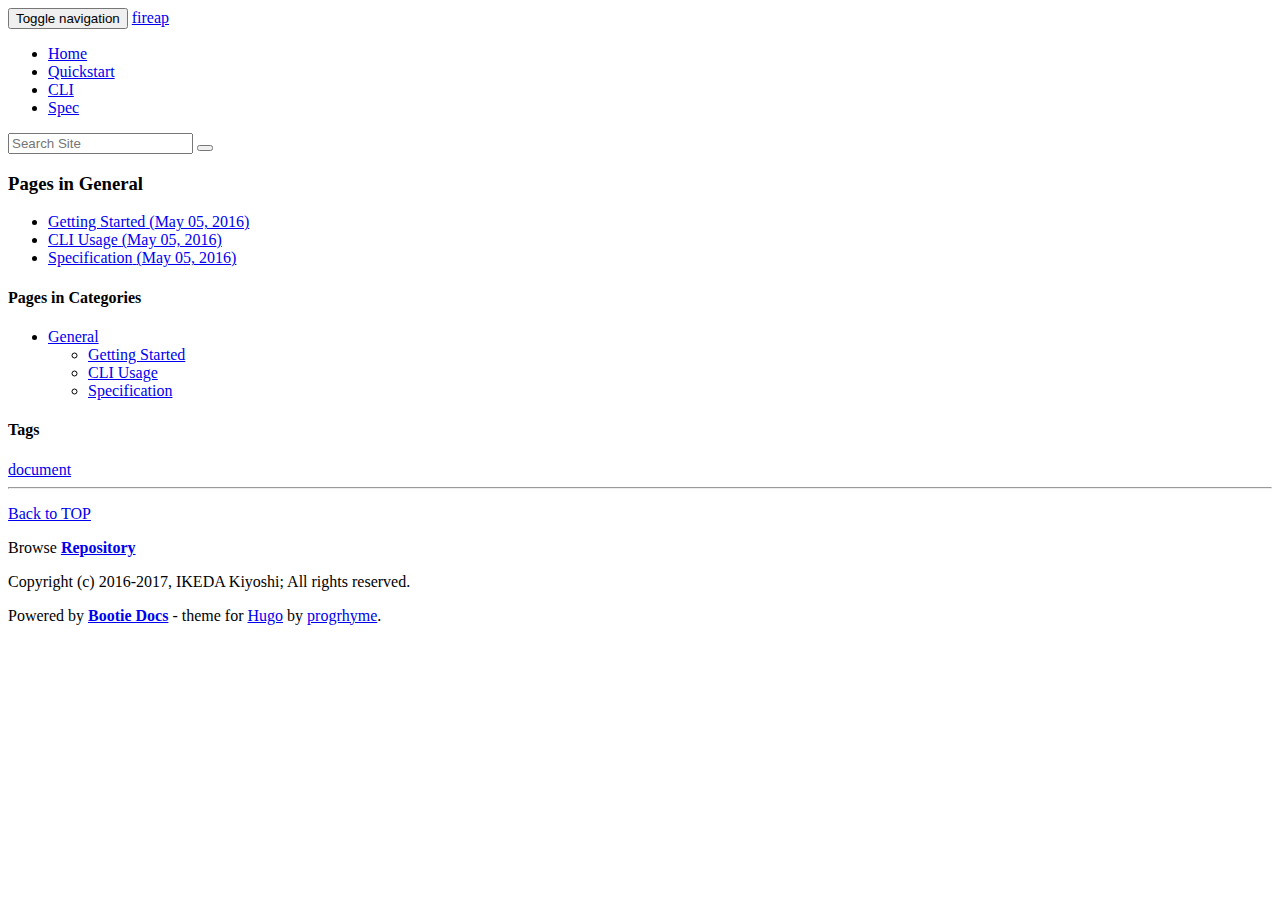
<file: categories/general/index.html>
<!DOCTYPE html>

<html lang="en">
	<head>
		<meta charset="utf-8">
		<meta name="viewport" content="width=device-width, initial-scale=1">
		<link rel="alternate" href="/index.xml" type="application/rss+xml" title="fireap">
		<link rel="icon" href="https://progrhy.me/fireap-doc/favicon.ico">
		<title>General - fireap</title>
		
		<link rel="stylesheet" href="https://progrhy.me/fireap-doc/css/highlight/atelier-forest-dark.css">
		<link rel="stylesheet" href="https://progrhy.me/fireap-doc/css/bootstrap.min.css">
		<link rel="stylesheet" href="https://progrhy.me/fireap-doc/css/bootstrap-theme.min.css">
		<link rel="stylesheet" href="https://progrhy.me/fireap-doc/css/theme.css">
		<link rel="stylesheet" href="https://progrhy.me/fireap-doc/css/bootie-docs.css">
		<link rel="stylesheet" href="https://progrhy.me/fireap-doc/css/site.css">
	</head>

<body role="document">

	
	<nav class="navbar navbar-inverse navbar-fixed-top">
		<div class="container">
			<div class="navbar-header">
				<button type="button" class="navbar-toggle collapsed" data-toggle="collapse" data-target="#navbar" aria-expanded="false" aria-controls="navbar">
					<span class="sr-only">Toggle navigation</span>
					<span class="icon-bar"></span>
					<span class="icon-bar"></span>
					<span class="icon-bar"></span>
				</button>
				<a class="navbar-brand" href="https://progrhy.me/fireap-doc/">fireap</a>
			</div>
			<div id="navbar" class="navbar-collapse collapse">
				<ul class="nav navbar-nav">
					<li ><a href="https://progrhy.me/fireap-doc/">Home</a></li>
			
			
				
					<li ><a href="/fireap-doc/getting-started/">Quickstart</a></li>
				
					<li ><a href="/fireap-doc/cli-usage/">CLI</a></li>
				
					<li ><a href="/fireap-doc/specification/">Spec</a></li>
				
			
				
				</ul>
				
				<form class="navbar-form navbar-left" role="search" action="https://www.google.co.jp/search" method="get">
					<div class="input-group doc-search-form">
						<input type="hidden" name="as_sitesearch" value="progrhyme.github.io/fireap-doc">
						<input type="text" name="as_q" class="search-query doc-search-input-text" placeholder="Search Site">
						<span class="input-group-addon input-group-btn doc-search-input-btn">
							<button class="btn" type="submit"><span class="glyphicon glyphicon-search"></span></button>
						</span>
					</div>
				</form>
				
			</div>
		</div>
	</nav>

<div class="container">


<div class="row">
	<div class="col-sm-8 doc-main">
		<main role="main">
			<div class="doc-list-header">
				<h3>Pages in General</h3>
			</div>
			<div class="doc-list-entry">
			<ul>
	
				<li><a class="doc-entry" href="/fireap-doc/getting-started/">
					<span class="doc-entry-title">Getting Started</span>
					<span class="doc-entry-meta in-list">
						(<time datetime="2016-05-05">May 05, 2016</time>)
					</span>
				</a></li>
	
				<li><a class="doc-entry" href="/fireap-doc/cli-usage/">
					<span class="doc-entry-title">CLI Usage</span>
					<span class="doc-entry-meta in-list">
						(<time datetime="2016-05-05">May 05, 2016</time>)
					</span>
				</a></li>
	
				<li><a class="doc-entry" href="/fireap-doc/specification/">
					<span class="doc-entry-title">Specification</span>
					<span class="doc-entry-meta in-list">
						(<time datetime="2016-05-05">May 05, 2016</time>)
					</span>
				</a></li>
	
			</ul>
			</div>
		</main>
	</div> 

	
<div class="col-sm-3 col-sm-offset-1 doc-sidebar">
	<div class="sidebar-module">
		<h4 class="sidebar-heading">Pages in Categories</h4>
		<ul class="sidebar-category-list">
		
			<li>
				<a href="https://progrhy.me/fireap-doc/categories/general">
					<span class="doc-list-category">General</span>
				</a>
				<ul>
					<li><a href="/fireap-doc/getting-started/">Getting Started</a></li>
				
					<li><a href="/fireap-doc/cli-usage/">CLI Usage</a></li>
				
					<li><a href="/fireap-doc/specification/">Specification</a></li>
				
				</ul>
			</li>
		
		</ul>
	</div>
	<div class="sidebar-module">
		<h4 class="sidebar-heading">Tags</h4>
		<div class="tag-box">
		
			<a class="tag-item" href="https://progrhy.me/fireap-doc/tags/document">document</a>
		
		</div>
	</div>
</div>

</div> 


<hr />

<div class="row">
	<div class="col-sm-8">
		<p class="doc-footer-em"><a href="#" onclick="resetSidebarPos()">Back to TOP</a></p>
	</div>
</div>

</div> 

<footer class="doc-footer">
	<p class="doc-footer-em">Browse <strong><a href="https://github.com/progrhyme/fireap/">Repository</a></strong></p>
	<p>Copyright (c) 2016-2017, IKEDA Kiyoshi; All rights reserved.</p>
	<p>Powered by <strong><a href="https://github.com/progrhyme/hugo-theme-bootie-docs">Bootie Docs</a></strong> - theme for <a href="http://gohugo.io/">Hugo</a> by <a href="https://github.com/progrhyme/">progrhyme</a>.</p>
</footer>



<script src="https://progrhy.me/fireap-doc/js/jquery.min.js"></script>
<script src="https://progrhy.me/fireap-doc/js/bootstrap.min.js"></script>

<script src="https://progrhy.me/fireap-doc/js/highlight.pack.js"></script>
<script>hljs.initHighlightingOnLoad();</script>
<script src="https://progrhy.me/fireap-doc/js/ie10-viewport-bug-workaround.js"></script>
<script src="https://progrhy.me/fireap-doc/js/bootie-docs.js"></script>

</body>
</html>
</file>
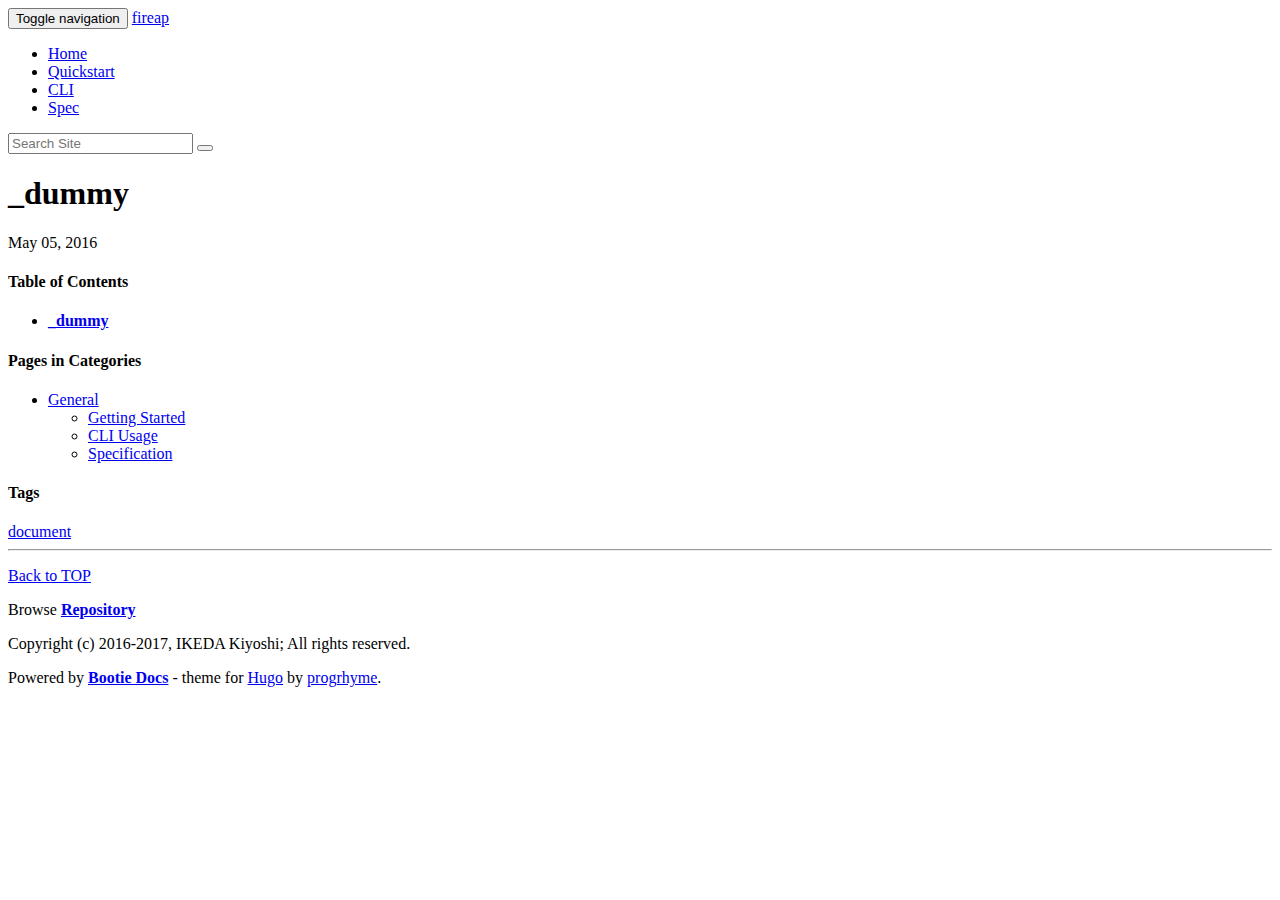
<file: index/_dummy/index.html>
<!DOCTYPE html>

<html lang="en">
	<head>
		<meta charset="utf-8">
		<meta name="viewport" content="width=device-width, initial-scale=1">
		<link rel="alternate" href="/index.xml" type="application/rss+xml" title="fireap">
		<link rel="icon" href="https://progrhy.me/fireap-doc/favicon.ico">
		<title>_dummy - fireap</title>
		
		<link rel="stylesheet" href="https://progrhy.me/fireap-doc/css/highlight/atelier-forest-dark.css">
		<link rel="stylesheet" href="https://progrhy.me/fireap-doc/css/bootstrap.min.css">
		<link rel="stylesheet" href="https://progrhy.me/fireap-doc/css/bootstrap-theme.min.css">
		<link rel="stylesheet" href="https://progrhy.me/fireap-doc/css/theme.css">
		<link rel="stylesheet" href="https://progrhy.me/fireap-doc/css/bootie-docs.css">
		<link rel="stylesheet" href="https://progrhy.me/fireap-doc/css/site.css">
	</head>

<body role="document">

	
	<nav class="navbar navbar-inverse navbar-fixed-top">
		<div class="container">
			<div class="navbar-header">
				<button type="button" class="navbar-toggle collapsed" data-toggle="collapse" data-target="#navbar" aria-expanded="false" aria-controls="navbar">
					<span class="sr-only">Toggle navigation</span>
					<span class="icon-bar"></span>
					<span class="icon-bar"></span>
					<span class="icon-bar"></span>
				</button>
				<a class="navbar-brand" href="https://progrhy.me/fireap-doc/">fireap</a>
			</div>
			<div id="navbar" class="navbar-collapse collapse">
				<ul class="nav navbar-nav">
					<li ><a href="https://progrhy.me/fireap-doc/">Home</a></li>
			
			
				
					<li ><a href="/fireap-doc/getting-started/">Quickstart</a></li>
				
					<li ><a href="/fireap-doc/cli-usage/">CLI</a></li>
				
					<li ><a href="/fireap-doc/specification/">Spec</a></li>
				
			
				
				</ul>
				
				<form class="navbar-form navbar-left" role="search" action="https://www.google.co.jp/search" method="get">
					<div class="input-group doc-search-form">
						<input type="hidden" name="as_sitesearch" value="progrhyme.github.io/fireap-doc">
						<input type="text" name="as_q" class="search-query doc-search-input-text" placeholder="Search Site">
						<span class="input-group-addon input-group-btn doc-search-input-btn">
							<button class="btn" type="submit"><span class="glyphicon glyphicon-search"></span></button>
						</span>
					</div>
				</form>
				
			</div>
		</div>
	</nav>

<div class="container">


<div class="row">
	<div class="col-sm-8 doc-main">
		<main role="main">
			<article>
				<a id="title"></a>
				<h1 class="doc-entry-title">_dummy</h1>
				<div class="doc-entry-meta">
					<span><time datetime="2016-05-05">May 05, 2016</time></span>
				</div>
				<section>
					
				</section>
			</article>
		</main>
	</div> 

	

<div class="col-sm-3 col-sm-offset-1 doc-sidebar">
	<div id="sidebar">
	<div class="sidebar-module">
		<div class="sidebar-toc">
			<h4 class="sidebar-heading">Table of Contents</h4>
			<ul>
				<li><strong><a href="#title">_dummy</a></strong></li>
			</ul>
			
		</div>
	</div>
	<div class="sidebar-module">
		<h4 class="sidebar-heading">Pages in Categories</h4>
		<ul class="sidebar-category-list">
		
			<li>
				<a href="https://progrhy.me/fireap-doc/categories/general">
					<span class="doc-list-category">General</span>
				</a>
				<ul>
					<li><a href="/fireap-doc/getting-started/">Getting Started</a>
					</li>
				
					<li><a href="/fireap-doc/cli-usage/">CLI Usage</a>
					</li>
				
					<li><a href="/fireap-doc/specification/">Specification</a>
					</li>
				
				</ul>
			</li>
		
		</ul>
	</div>
	<div class="sidebar-module">
		<h4 class="sidebar-heading">Tags</h4>
		<div class="tag-box">
		
			<a class="tag-item" href="https://progrhy.me/fireap-doc/tags/document">document</a>
		
		</div>
	</div>
	</div>
</div>

</div> 


<hr />

<div class="row">
	<div class="col-sm-8">
		<p class="doc-footer-em"><a href="#" onclick="resetSidebarPos()">Back to TOP</a></p>
	</div>
</div>

</div> 

<footer class="doc-footer">
	<p class="doc-footer-em">Browse <strong><a href="https://github.com/progrhyme/fireap/">Repository</a></strong></p>
	<p>Copyright (c) 2016-2017, IKEDA Kiyoshi; All rights reserved.</p>
	<p>Powered by <strong><a href="https://github.com/progrhyme/hugo-theme-bootie-docs">Bootie Docs</a></strong> - theme for <a href="http://gohugo.io/">Hugo</a> by <a href="https://github.com/progrhyme/">progrhyme</a>.</p>
</footer>



<script src="https://progrhy.me/fireap-doc/js/jquery.min.js"></script>
<script src="https://progrhy.me/fireap-doc/js/bootstrap.min.js"></script>

<script src="https://progrhy.me/fireap-doc/js/highlight.pack.js"></script>
<script>hljs.initHighlightingOnLoad();</script>
<script src="https://progrhy.me/fireap-doc/js/ie10-viewport-bug-workaround.js"></script>
<script src="https://progrhy.me/fireap-doc/js/bootie-docs.js"></script>

</body>
</html>
</file>
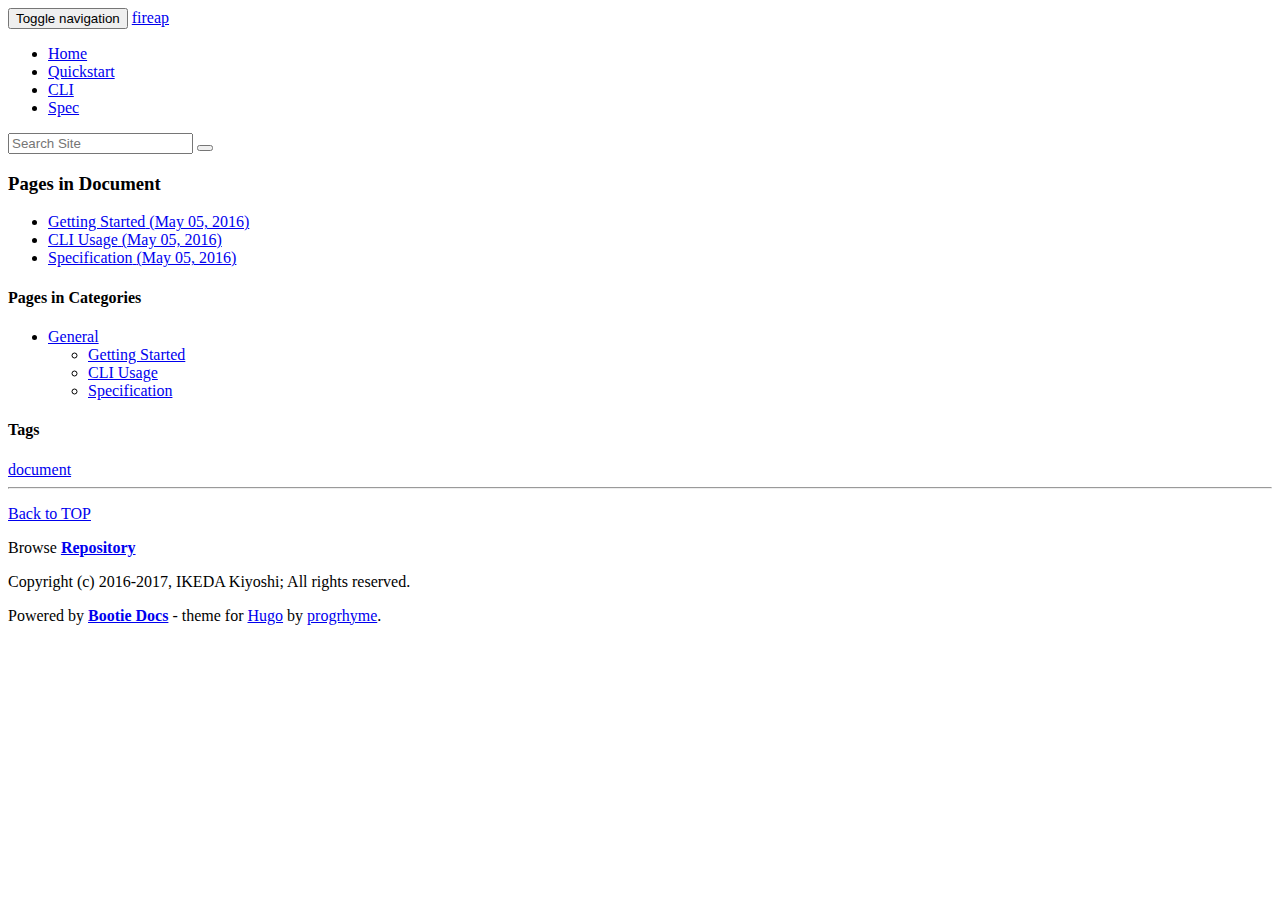
<file: tags/document/index.html>
<!DOCTYPE html>

<html lang="en">
	<head>
		<meta charset="utf-8">
		<meta name="viewport" content="width=device-width, initial-scale=1">
		<link rel="alternate" href="/index.xml" type="application/rss+xml" title="fireap">
		<link rel="icon" href="https://progrhy.me/fireap-doc/favicon.ico">
		<title>Document - fireap</title>
		
		<link rel="stylesheet" href="https://progrhy.me/fireap-doc/css/highlight/atelier-forest-dark.css">
		<link rel="stylesheet" href="https://progrhy.me/fireap-doc/css/bootstrap.min.css">
		<link rel="stylesheet" href="https://progrhy.me/fireap-doc/css/bootstrap-theme.min.css">
		<link rel="stylesheet" href="https://progrhy.me/fireap-doc/css/theme.css">
		<link rel="stylesheet" href="https://progrhy.me/fireap-doc/css/bootie-docs.css">
		<link rel="stylesheet" href="https://progrhy.me/fireap-doc/css/site.css">
	</head>

<body role="document">

	
	<nav class="navbar navbar-inverse navbar-fixed-top">
		<div class="container">
			<div class="navbar-header">
				<button type="button" class="navbar-toggle collapsed" data-toggle="collapse" data-target="#navbar" aria-expanded="false" aria-controls="navbar">
					<span class="sr-only">Toggle navigation</span>
					<span class="icon-bar"></span>
					<span class="icon-bar"></span>
					<span class="icon-bar"></span>
				</button>
				<a class="navbar-brand" href="https://progrhy.me/fireap-doc/">fireap</a>
			</div>
			<div id="navbar" class="navbar-collapse collapse">
				<ul class="nav navbar-nav">
					<li ><a href="https://progrhy.me/fireap-doc/">Home</a></li>
			
			
				
					<li ><a href="/fireap-doc/getting-started/">Quickstart</a></li>
				
					<li ><a href="/fireap-doc/cli-usage/">CLI</a></li>
				
					<li ><a href="/fireap-doc/specification/">Spec</a></li>
				
			
				
				</ul>
				
				<form class="navbar-form navbar-left" role="search" action="https://www.google.co.jp/search" method="get">
					<div class="input-group doc-search-form">
						<input type="hidden" name="as_sitesearch" value="progrhyme.github.io/fireap-doc">
						<input type="text" name="as_q" class="search-query doc-search-input-text" placeholder="Search Site">
						<span class="input-group-addon input-group-btn doc-search-input-btn">
							<button class="btn" type="submit"><span class="glyphicon glyphicon-search"></span></button>
						</span>
					</div>
				</form>
				
			</div>
		</div>
	</nav>

<div class="container">


<div class="row">
	<div class="col-sm-8 doc-main">
		<main role="main">
			<div class="doc-list-header">
				<h3>Pages in Document</h3>
			</div>
			<div class="doc-list-entry">
			<ul>
	
				<li><a class="doc-entry" href="/fireap-doc/getting-started/">
					<span class="doc-entry-title">Getting Started</span>
					<span class="doc-entry-meta in-list">
						(<time datetime="2016-05-05">May 05, 2016</time>)
					</span>
				</a></li>
	
				<li><a class="doc-entry" href="/fireap-doc/cli-usage/">
					<span class="doc-entry-title">CLI Usage</span>
					<span class="doc-entry-meta in-list">
						(<time datetime="2016-05-05">May 05, 2016</time>)
					</span>
				</a></li>
	
				<li><a class="doc-entry" href="/fireap-doc/specification/">
					<span class="doc-entry-title">Specification</span>
					<span class="doc-entry-meta in-list">
						(<time datetime="2016-05-05">May 05, 2016</time>)
					</span>
				</a></li>
	
			</ul>
			</div>
		</main>
	</div> 

	
<div class="col-sm-3 col-sm-offset-1 doc-sidebar">
	<div class="sidebar-module">
		<h4 class="sidebar-heading">Pages in Categories</h4>
		<ul class="sidebar-category-list">
		
			<li>
				<a href="https://progrhy.me/fireap-doc/categories/general">
					<span class="doc-list-category">General</span>
				</a>
				<ul>
					<li><a href="/fireap-doc/getting-started/">Getting Started</a></li>
				
					<li><a href="/fireap-doc/cli-usage/">CLI Usage</a></li>
				
					<li><a href="/fireap-doc/specification/">Specification</a></li>
				
				</ul>
			</li>
		
		</ul>
	</div>
	<div class="sidebar-module">
		<h4 class="sidebar-heading">Tags</h4>
		<div class="tag-box">
		
			<a class="tag-item" href="https://progrhy.me/fireap-doc/tags/document">document</a>
		
		</div>
	</div>
</div>

</div> 


<hr />

<div class="row">
	<div class="col-sm-8">
		<p class="doc-footer-em"><a href="#" onclick="resetSidebarPos()">Back to TOP</a></p>
	</div>
</div>

</div> 

<footer class="doc-footer">
	<p class="doc-footer-em">Browse <strong><a href="https://github.com/progrhyme/fireap/">Repository</a></strong></p>
	<p>Copyright (c) 2016-2017, IKEDA Kiyoshi; All rights reserved.</p>
	<p>Powered by <strong><a href="https://github.com/progrhyme/hugo-theme-bootie-docs">Bootie Docs</a></strong> - theme for <a href="http://gohugo.io/">Hugo</a> by <a href="https://github.com/progrhyme/">progrhyme</a>.</p>
</footer>



<script src="https://progrhy.me/fireap-doc/js/jquery.min.js"></script>
<script src="https://progrhy.me/fireap-doc/js/bootstrap.min.js"></script>

<script src="https://progrhy.me/fireap-doc/js/highlight.pack.js"></script>
<script>hljs.initHighlightingOnLoad();</script>
<script src="https://progrhy.me/fireap-doc/js/ie10-viewport-bug-workaround.js"></script>
<script src="https://progrhy.me/fireap-doc/js/bootie-docs.js"></script>

</body>
</html>
</file>
